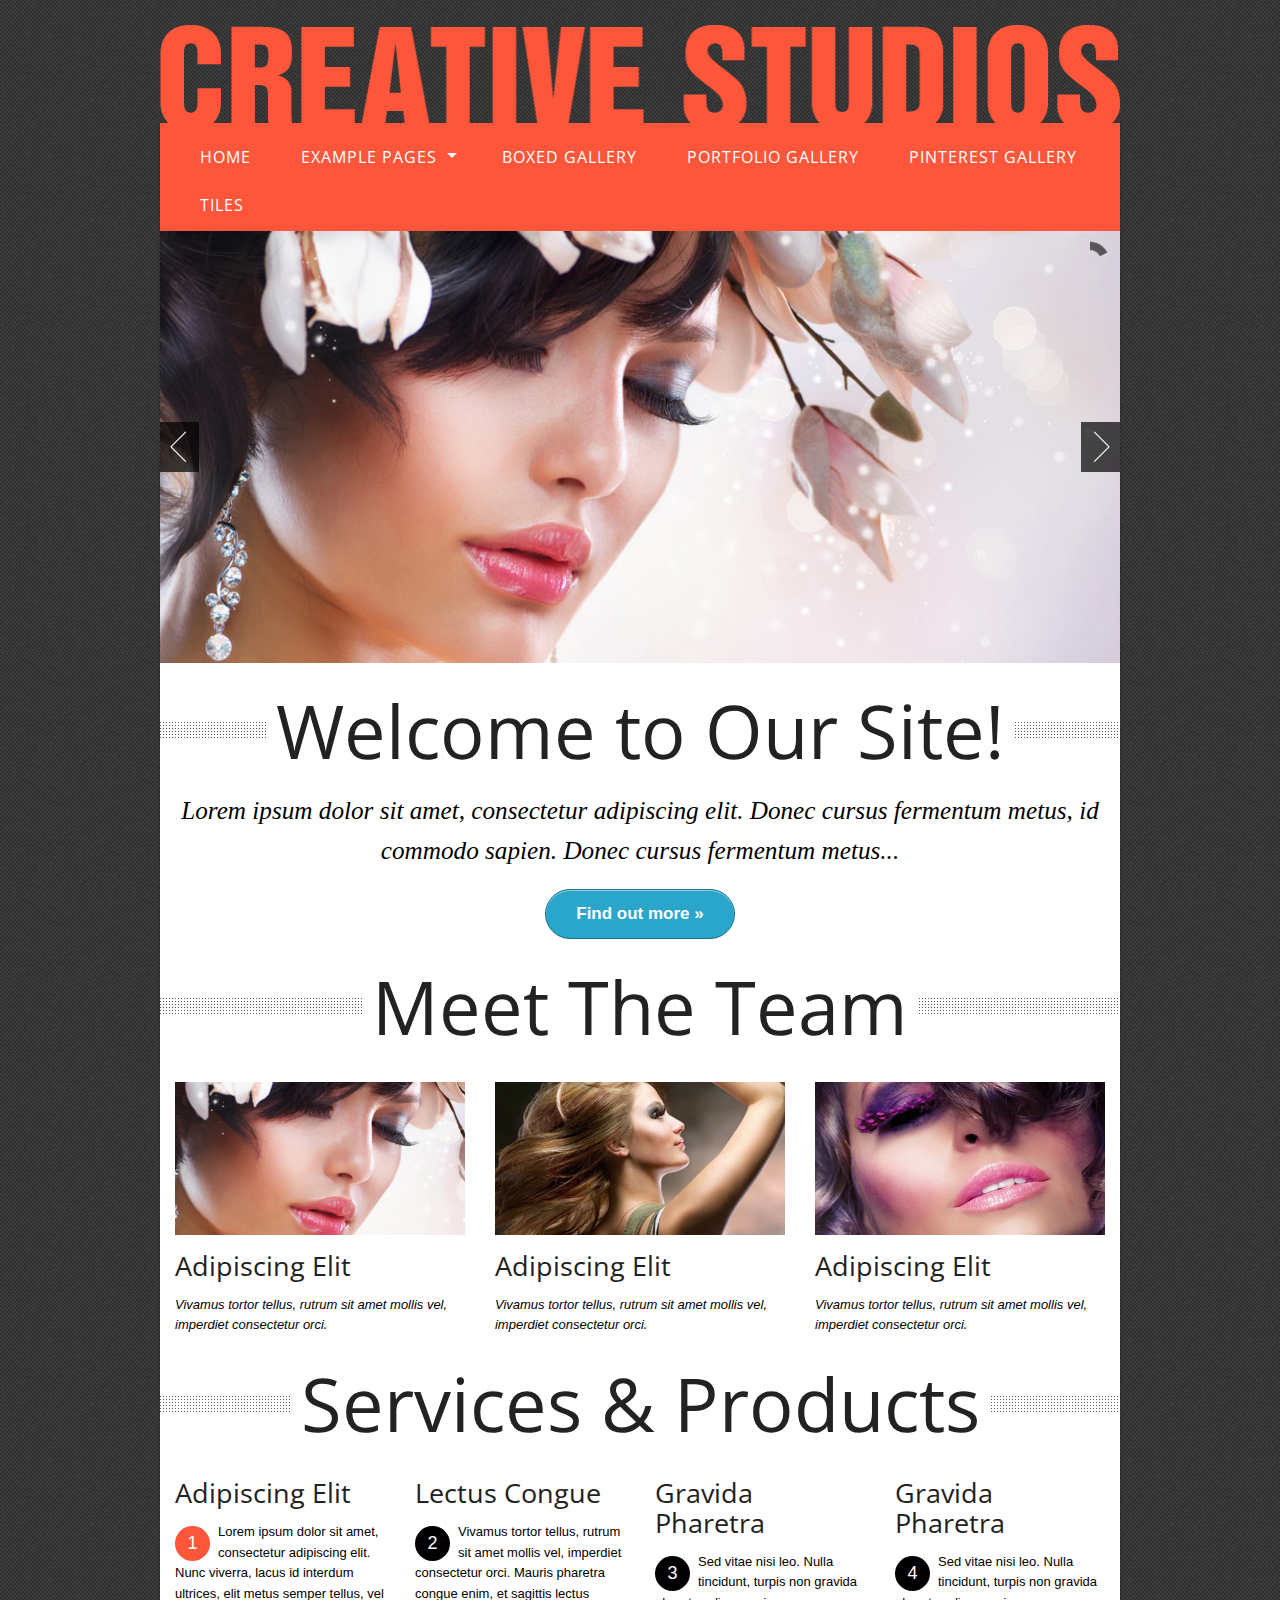
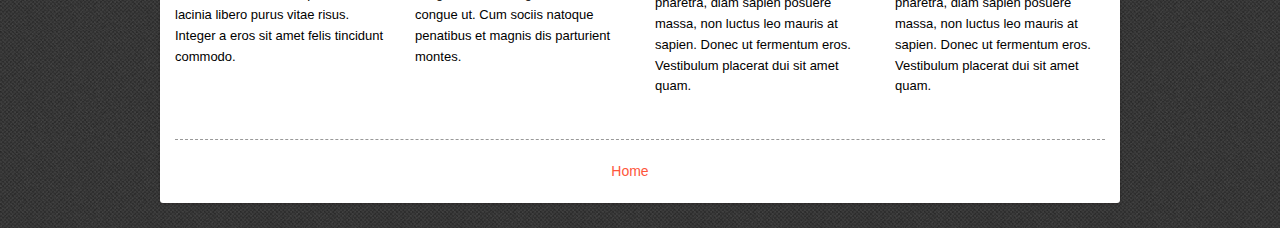
<file: index.html>
<!DOCTYPE html>
<!--[if lt IE 7]> <html class="no-js lt-ie9 lt-ie8 lt-ie7" lang="en"> <![endif]-->
<!--[if IE 7]> <html class="no-js lt-ie9 lt-ie8" lang="en"> <![endif]-->
<!--[if IE 8]> <html class="no-js lt-ie9" lang="en"> <![endif]-->
<!--[if gt IE 8]><!--> <html class="no-js" lang="en"> <!--<![endif]-->
<head>
<title>Creative Studios</title>
<meta charset="utf-8">
<meta name="viewport" content="width=device-width">
<link rel="stylesheet" href="stylesheets/foundation.min.css">
<link rel="stylesheet" href="stylesheets/main.css">
<script src="javascripts/modernizr.foundation.js"></script>
<!-- Google fonts -->
<link href='http://fonts.googleapis.com/css?family=Open+Sans+Condensed:300|Playfair+Display:400italic' rel='stylesheet' type='text/css' />
<!-- IE Fix for HTML5 Tags -->
<!--[if lt IE 9]>
<script src="http://html5shiv.googlecode.com/svn/trunk/html5.js"></script>
<![endif]-->
</head>
<body>
<div class="row"> <a href="index.html"><img src="images/logo.png" alt="" style="border:none; margin-top:25px"></a> </div>
<div class="row page_wrap" style="margin-top:-2px">
  <!-- page wrap -->
  <div class="twelve columns">
    <!-- page wrap -->
    <div class="row">
      <div class="twelve columns header_nav" style="margin-bottom:0; box-shadow: none">
        <div class="twelve columns">
          <ul id="menu-header" class="nav-bar horizontal">
            <li><a href="index.html">Home</a></li>
            <li class="has-flyout"> <a href="#">Example Pages</a><a href="#" class="flyout-toggle"></a>
              <ul class="flyout">
                <li class="has-flyout"><a href="blog.html">Blog</a></li>
                <li class="has-flyout"><a href="blog_single.html">Blog Single Page</a></li>
                <li class="has-flyout"><a href="products-page.html">Products Page</a></li>
                <li class="has-flyout"><a href="product-single.html">Product Single</a></li>
                <li class="has-flyout"><a href="pricing-table.html">Pricing Table</a></li>
                <li class="has-flyout"><a href="contact.html">Contact Page</a></li>
              </ul>
            </li>
            <li><a href="galleries.html">Boxed Gallery</a></li>
            <li><a href="portfolio.html">Portfolio Gallery</a></li>
            <li><a href="pinterest-style.html">Pinterest Gallery</a></li>
            <li><a href="tiles.html">Tiles</a></li>
          </ul>
          <script>$('ul#menu-header').nav-bar();</script>
        </div>
      </div>
    </div>
    <!-- END Header -->
    <div class="show-for-large-up">
      <!-- Slider -->
      <div class="row">
        <div id="featured"><img src="images/demo1.jpg" alt=""> <img src="images/demo2.jpg" alt=""> <img src="images/demo3.jpg" alt=""></div>
      </div>
    </div>
    <!-- END Slider -->
    <div class="row">
      <div class="heading_dots hide-for-small">
        <h1 class="heading_supersize"><span class="heading_center_bg">Welcome to Our Site!</span></h1>
      </div>
      <div class="twelve columns">
        <p class="welcome_text">Lorem ipsum dolor sit amet, consectetur adipiscing elit. Donec cursus fermentum metus, id commodo sapien. Donec cursus fermentum metus...</p>
        <p style="text-align:center"><a href="#" class="button large round">Find out more &raquo;</a> </p>
      </div>
    </div>
    <div class="row">
      <div class="heading_dots hide-for-small" style="margin-bottom:25px">
        <h1 class="heading_supersize"><span class="heading_center_bg">Meet The Team</span></h1>
      </div>
      <div class="four columns"> <img src="images/demo2_small.jpg" alt="">
        <h3>Adipiscing Elit</h3>
        <p><em>Vivamus tortor tellus, rutrum sit amet mollis vel, imperdiet consectetur orci.</em></p>
      </div>
      <div class="four columns"> <img src="images/demo1_small.jpg" alt="">
        <h3>Adipiscing Elit</h3>
        <p><em>Vivamus tortor tellus, rutrum sit amet mollis vel, imperdiet consectetur orci.</em></p>
      </div>
      <div class="four columns"> <img src="images/demo3_small.jpg" alt="">
        <h3>Adipiscing Elit</h3>
        <p><em>Vivamus tortor tellus, rutrum sit amet mollis vel, imperdiet consectetur orci.</em></p>
      </div>
    </div>
    <!-- end row -->
    <div class="row">
      <div class="heading_dots hide-for-small">
        <h1 class="heading_supersize"><span class="heading_center_bg">Services &amp; Products</span></h1>
      </div>
      <div class="three columns">
        <h3>Adipiscing Elit</h3>
        <p><span class="dropcap_red">1</span> Lorem ipsum dolor sit amet, consectetur adipiscing elit. Nunc viverra, lacus id interdum ultrices, elit metus semper tellus, vel lacinia libero purus vitae risus. Integer a eros sit amet felis tincidunt commodo.</p>
      </div>
      <div class="three columns">
        <h3>Lectus Congue</h3>
        <p><span class="dropcap_black">2</span> Vivamus tortor tellus, rutrum sit amet mollis vel, imperdiet consectetur orci. Mauris pharetra congue enim, et sagittis lectus congue ut. Cum sociis natoque penatibus et magnis dis parturient montes.</p>
      </div>
      <div class="three columns">
        <h3>Gravida Pharetra</h3>
        <p><span class="dropcap_black">3</span> Sed vitae nisi leo. Nulla tincidunt, turpis non gravida pharetra, diam sapien posuere massa, non luctus leo mauris at sapien. Donec ut fermentum eros. Vestibulum placerat dui sit amet quam.</p>
      </div>
      <div class="three columns">
        <h3>Gravida Pharetra</h3>
        <p><span class="dropcap_black">4</span> Sed vitae nisi leo. Nulla tincidunt, turpis non gravida pharetra, diam sapien posuere massa, non luctus leo mauris at sapien. Donec ut fermentum eros. Vestibulum placerat dui sit amet quam.</p>
      </div>
    </div>
    <!-- end row -->
    <div class="row">
      <div class="twelve columns">
        <ul id="menu3" class="footer_menu horizontal">
          <li><a href="index.html">Home</a></li>
        </ul>
      </div>
    </div>
    <script>$('ul#menu3').nav-bar();</script>
  </div>
</div>
<!-- end page wrap) -->
<!-- Included JS Files (Compressed) -->
<script src="javascripts/foundation.min.js"></script>
<!-- Initialize JS Plugins -->
<script src="javascripts/app.js"></script>
</body>
</html>
</file>
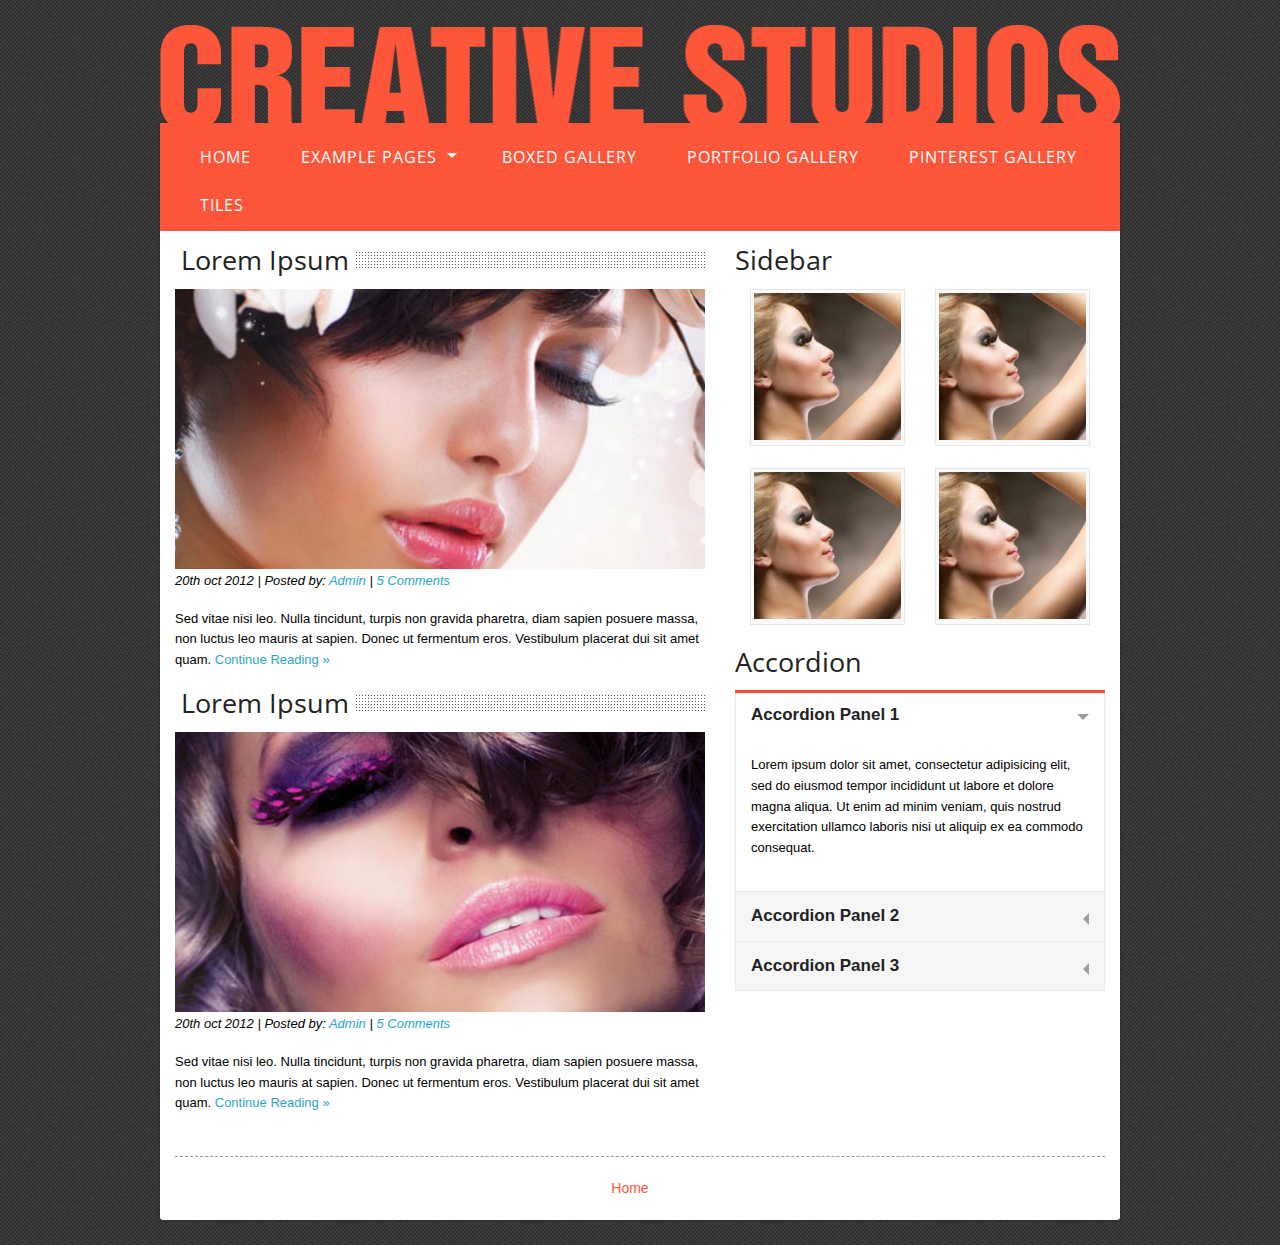
<file: blog.html>
<!DOCTYPE html>
<!--[if lt IE 7]> <html class="no-js lt-ie9 lt-ie8 lt-ie7" lang="en"> <![endif]-->
<!--[if IE 7]> <html class="no-js lt-ie9 lt-ie8" lang="en"> <![endif]-->
<!--[if IE 8]> <html class="no-js lt-ie9" lang="en"> <![endif]-->
<!--[if gt IE 8]><!--> <html class="no-js" lang="en"> <!--<![endif]-->
<head>
<title>Creative Studios | Blog</title>
<meta charset="utf-8">
<meta name="viewport" content="width=device-width">
<link rel="stylesheet" href="stylesheets/foundation.min.css">
<link rel="stylesheet" href="stylesheets/main.css">
<script src="javascripts/modernizr.foundation.js"></script>
<!-- Google fonts -->
<link href='http://fonts.googleapis.com/css?family=Open+Sans+Condensed:300|Playfair+Display:400italic' rel='stylesheet' type='text/css' />
<!-- IE Fix for HTML5 Tags -->
<!--[if lt IE 9]>
<script src="http://html5shiv.googlecode.com/svn/trunk/html5.js"></script>
<![endif]-->
</head>
<body>
<div class="row"> <a href="index.html"><img src="images/logo.png" alt="" style="border:none; margin-top:25px"></a> </div>
<div class="row page_wrap" style="margin-top:-2px">
  <!-- page wrap -->
  <div class="twelve columns">
    <!-- page wrap -->
    <div class="row">
      <div class="twelve columns header_nav" style="margin-bottom:0; box-shadow: none">
        <div class="twelve columns">
          <ul id="menu-header" class="nav-bar horizontal">
            <li><a href="index.html">Home</a></li>
            <li class="has-flyout"> <a href="#">Example Pages</a><a href="#" class="flyout-toggle"></a>
              <ul class="flyout">
                <li class="has-flyout"><a href="blog.html">Blog</a></li>
                <li class="has-flyout"><a href="blog_single.html">Blog Single Page</a></li>
                <li class="has-flyout"><a href="products-page.html">Products Page</a></li>
                <li class="has-flyout"><a href="product-single.html">Product Single</a></li>
                <li class="has-flyout"><a href="pricing-table.html">Pricing Table</a></li>
                <li class="has-flyout"><a href="contact.html">Contact Page</a></li>
              </ul>
            </li>
            <li><a href="galleries.html">Boxed Gallery</a></li>
            <li><a href="portfolio.html">Portfolio Gallery</a></li>
            <li><a href="pinterest-style.html">Pinterest Gallery</a></li>
            <li><a href="tiles.html">Tiles</a></li>
          </ul>
          <script>$('ul#menu-header').nav-bar();</script>
        </div>
      </div>
    </div>
    <!-- END Header -->
    <div class="row">
      <div class="seven columns">
        <div class="blog_post">
          <!-- Begin Blog Post -->
          <div class="heading_dots_grey">
            <h3><span class="heading_bg">Lorem Ipsum</span></h3>
          </div>
          <img src="images/demo2_small.jpg" alt="" style="width:100%">
          <p><em>20th oct 2012 | Posted by: <a href="#">Admin</a> | <a href="#">5 Comments</a></em></p>
          <p>Sed vitae nisi leo. Nulla tincidunt, turpis non gravida pharetra, diam sapien posuere massa, non luctus leo mauris at sapien. Donec ut fermentum eros. Vestibulum placerat dui sit amet quam. <a href="blog_single.html">Continue Reading &raquo;</a></p>
        </div>
        <!-- END blog post -->
        <div class="blog_post">
          <!-- Begin Blog Post -->
          <div class="heading_dots_grey">
            <h3><span class="heading_bg">Lorem Ipsum</span></h3>
          </div>
          <img src="images/demo3_small.jpg" alt="" style="width:100%">
          <p><em>20th oct 2012 | Posted by: <a href="#">Admin</a> | <a href="#">5 Comments</a></em></p>
          <p>Sed vitae nisi leo. Nulla tincidunt, turpis non gravida pharetra, diam sapien posuere massa, non luctus leo mauris at sapien. Donec ut fermentum eros. Vestibulum placerat dui sit amet quam. <a href="blog_single.html">Continue Reading &raquo;</a></p>
        </div>
        <!-- END blog post -->
      </div>
      <!-- END row blog -->
      <div class="five columns">
        <h3>Sidebar</h3>
        <div class="six columns">
          <div class="panel" style="padding:3px"><img src="images/ad1.jpg" style="width:100%" alt=""></div>
        </div>
        <div class="six columns">
          <div class="panel" style="padding:3px"><img src="images/ad1.jpg" style="width:100%" alt=""></div>
        </div>
        <div class="six columns">
          <div class="panel" style="padding:3px"><img src="images/ad1.jpg" style="width:100%" alt=""></div>
        </div>
        <div class="six columns">
          <div class="panel" style="padding:3px"><img src="images/ad1.jpg" style="width:100%" alt=""></div>
        </div>
        <h3>Accordion</h3>
        <ul class="accordion">
          <li class="active">
            <div class="title">
              <h5>Accordion Panel 1</h5>
            </div>
            <div class="content">
              <p>Lorem ipsum dolor sit amet, consectetur adipisicing elit, sed do eiusmod tempor incididunt ut labore et dolore magna aliqua. Ut enim ad minim veniam, quis nostrud exercitation ullamco laboris nisi ut aliquip ex ea commodo consequat.</p>
            </div>
          </li>
          <li>
            <div class="title">
              <h5>Accordion Panel 2</h5>
            </div>
            <div class="content">
              <p>Duis aute irure dolor in reprehenderit in voluptate velit esse cillum dolore eu fugiat nulla pariatur. Excepteur sint occaecat cupidatat non proident, sunt in culpa qui officia deserunt mollit anim id est laborum.</p>
            </div>
          </li>
          <li>
            <div class="title">
              <h5>Accordion Panel 3</h5>
            </div>
            <div class="content">
              <p>Lorem ipsum dolor sit amet, consectetur adipisicing elit, sed do eiusmod tempor incididunt ut labore.</p>
            </div>
          </li>
        </ul>
      </div>
    </div>
    <div class="row">
      <div class="twelve columns">
        <ul id="menu3" class="footer_menu horizontal">
          <li><a href="index.html">Home</a></li>
        </ul>
        <script>$('ul#menu3').nav-bar(); </script>
      </div>
    </div>
  </div>
  <!-- end page wrap) -->
</div>
<!-- end page wrap) -->
<!-- Included JS Files (Compressed) -->
<script src="javascripts/foundation.min.js"></script>
<!-- Initialize JS Plugins -->
<script src="javascripts/app.js"></script>
</body>
</html>
</file>
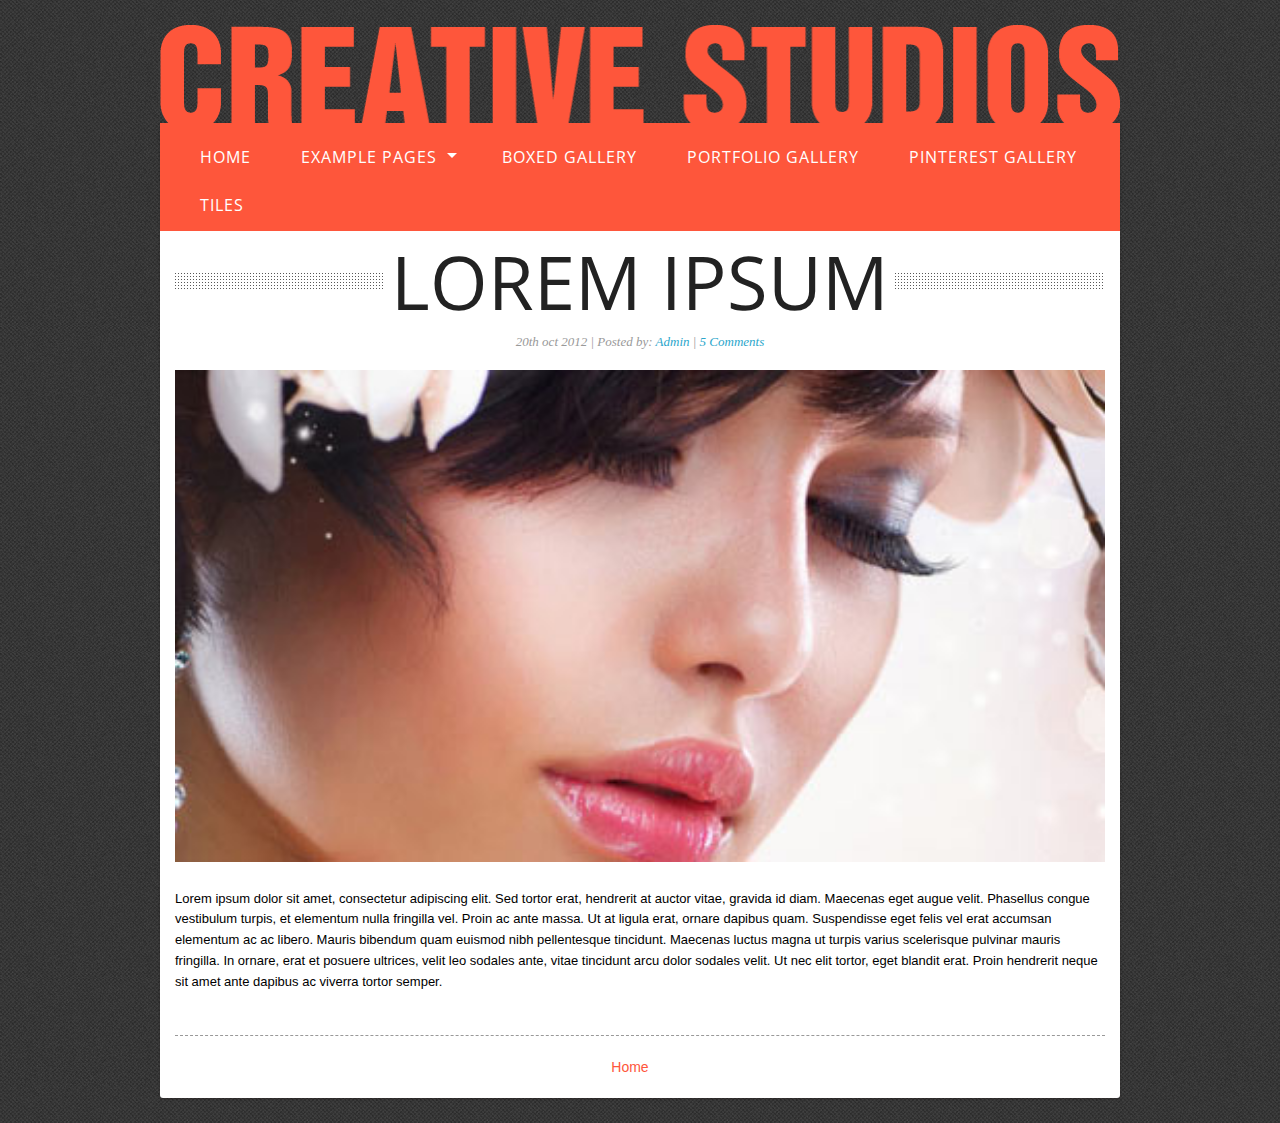
<file: blog_single.html>
<!DOCTYPE html>
<!--[if lt IE 7]> <html class="no-js lt-ie9 lt-ie8 lt-ie7" lang="en"> <![endif]-->
<!--[if IE 7]> <html class="no-js lt-ie9 lt-ie8" lang="en"> <![endif]-->
<!--[if IE 8]> <html class="no-js lt-ie9" lang="en"> <![endif]-->
<!--[if gt IE 8]><!--> <html class="no-js" lang="en"> <!--<![endif]-->
<head>
<title>Creative Studios | Blog Single</title>
<meta charset="utf-8">
<meta name="viewport" content="width=device-width">
<link rel="stylesheet" href="stylesheets/foundation.min.css">
<link rel="stylesheet" href="stylesheets/main.css">
<script src="javascripts/modernizr.foundation.js"></script>
<!-- Google fonts -->
<link href='http://fonts.googleapis.com/css?family=Open+Sans+Condensed:300|Playfair+Display:400italic' rel='stylesheet' type='text/css' />
<!-- IE Fix for HTML5 Tags -->
<!--[if lt IE 9]>
<script src="http://html5shiv.googlecode.com/svn/trunk/html5.js"></script>
<![endif]-->
</head>
<body>
<div class="row"> <a href="index.html"><img src="images/logo.png" alt="" style="border:none; margin-top:25px"></a> </div>
<div class="row page_wrap" style="margin-top:-2px">
  <!-- page wrap -->
  <div class="twelve columns">
    <!-- page wrap -->
    <div class="row">
      <div class="twelve columns header_nav" style="margin-bottom:0; box-shadow: none">
        <div class="twelve columns">
          <ul id="menu-header" class="nav-bar horizontal">
            <li><a href="index.html">Home</a></li>
            <li class="has-flyout"> <a href="#">Example Pages</a><a href="#" class="flyout-toggle"></a>
              <ul class="flyout">
                <li class="has-flyout"><a href="blog.html">Blog</a></li>
                <li class="has-flyout"><a href="blog_single.html">Blog Single Page</a></li>
                <li class="has-flyout"><a href="products-page.html">Products Page</a></li>
                <li class="has-flyout"><a href="product-single.html">Product Single</a></li>
                <li class="has-flyout"><a href="pricing-table.html">Pricing Table</a></li>
                <li class="has-flyout"><a href="contact.html">Contact Page</a></li>
              </ul>
            </li>
            <li><a href="galleries.html">Boxed Gallery</a></li>
            <li><a href="portfolio.html">Portfolio Gallery</a></li>
            <li><a href="pinterest-style.html">Pinterest Gallery</a></li>
            <li><a href="tiles.html">Tiles</a></li>
          </ul>
          <script>$('ul#menu-header').nav-bar();</script>
        </div>
      </div>
    </div>
    <!-- END Header -->
    <div class="row">
      <div class="twelve columns">
        <div class="blog_post">
          <!-- Begin Blog Post -->
          <div class="heading_dots_grey  hide-for-smal">
            <h1 class="heading_supersize" style="margin-bottom:0"><span class="heading_bg"> LOREM IPSUM </span></h1>
          </div>
          <p class="post_meta"><em>20th oct 2012 | Posted by: <a href="#">Admin</a> | <a href="#">5 Comments</a></em></p>
          <img src="images/demo2_small.jpg" alt="" style="width:100%; margin-bottom: 25px">
          <p>Lorem ipsum dolor sit amet, consectetur adipiscing elit. Sed tortor erat, hendrerit at auctor vitae, gravida id diam. Maecenas eget augue velit. Phasellus congue vestibulum turpis, et elementum nulla fringilla vel. Proin ac ante massa. Ut at ligula erat, ornare dapibus quam. Suspendisse eget felis vel erat accumsan elementum ac ac libero. Mauris bibendum quam euismod nibh pellentesque tincidunt. Maecenas luctus magna ut turpis varius scelerisque pulvinar mauris fringilla. In ornare, erat et posuere ultrices, velit leo sodales ante, vitae tincidunt arcu dolor sodales velit. Ut nec elit tortor, eget blandit erat. Proin hendrerit neque sit amet ante dapibus ac viverra tortor semper. </p>
        </div>
        <!-- END blog post -->
      </div>
      <!-- END row blog -->
    </div>
    <div class="row">
      <div class="twelve columns">
        <ul id="menu3" class="footer_menu horizontal">
          <li><a href="index.html">Home</a></li>
        </ul>
        <script>$('ul#menu3').nav-bar(); </script>
      </div>
    </div>
  </div>
  <!-- end page wrap) -->
</div>
<!-- end page wrap) -->
<!-- Included JS Files (Compressed) -->
<script src="javascripts/foundation.min.js"></script>
<!-- Initialize JS Plugins -->
<script src="javascripts/app.js"></script>
</body>
</html>
</file>
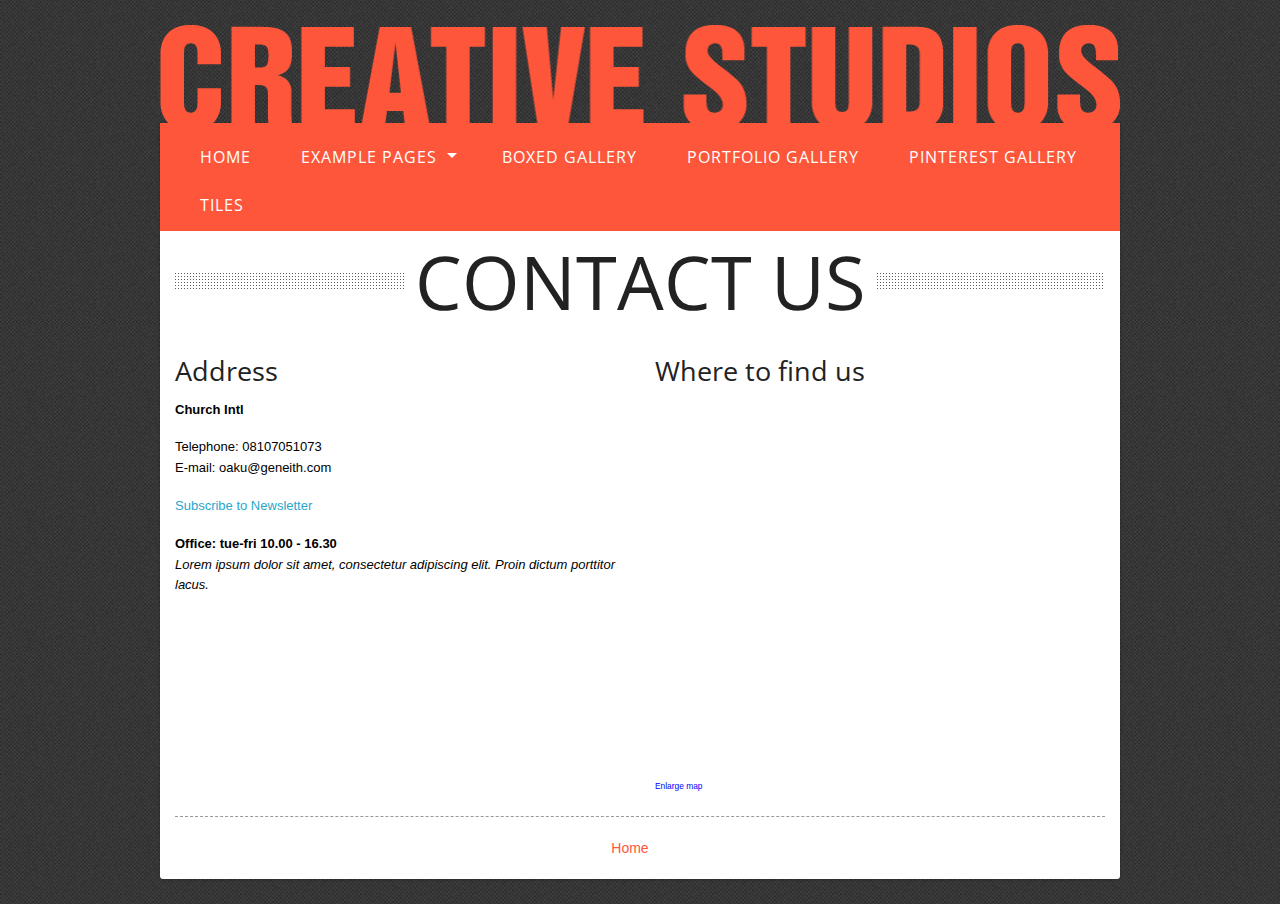
<file: contact.html>
<!DOCTYPE html>
<!--[if lt IE 7]> <html class="no-js lt-ie9 lt-ie8 lt-ie7" lang="en"> <![endif]-->
<!--[if IE 7]> <html class="no-js lt-ie9 lt-ie8" lang="en"> <![endif]-->
<!--[if IE 8]> <html class="no-js lt-ie9" lang="en"> <![endif]-->
<!--[if gt IE 8]><!--> <html class="no-js" lang="en"> <!--<![endif]-->
<head>
<title>Creative Studios | Contact</title>
<meta charset="utf-8">
<meta name="viewport" content="width=device-width">
<link rel="stylesheet" href="stylesheets/foundation.min.css">
<link rel="stylesheet" href="stylesheets/main.css">
<script src="javascripts/modernizr.foundation.js"></script>
<!-- Google fonts -->
<link href='http://fonts.googleapis.com/css?family=Open+Sans+Condensed:300|Playfair+Display:400italic' rel='stylesheet' type='text/css' />
<!-- IE Fix for HTML5 Tags -->
<!--[if lt IE 9]>
<script src="http://html5shiv.googlecode.com/svn/trunk/html5.js"></script>
<![endif]-->
</head>
<body>
<div class="row"> <a href="index.html"><img src="images/logo.png" alt="" style="border:none; margin-top:25px"></a> </div>
<div class="row page_wrap" style="margin-top:-2px">
  <!-- page wrap -->
  <div class="twelve columns">
    <!-- page wrap -->
    <div class="row">
      <div class="twelve columns header_nav" style="margin-bottom:0; box-shadow: none">
        <div class="twelve columns">
          <ul id="menu-header" class="nav-bar horizontal">
            <li><a href="index.html">Home</a></li>
            <li class="has-flyout"> <a href="#">Example Pages</a><a href="#" class="flyout-toggle"></a>
              <ul class="flyout">
                <li class="has-flyout"><a href="blog.html">Blog</a></li>
                <li class="has-flyout"><a href="blog_single.html">Blog Single Page</a></li>
                <li class="has-flyout"><a href="products-page.html">Products Page</a></li>
                <li class="has-flyout"><a href="product-single.html">Product Single</a></li>
                <li class="has-flyout"><a href="pricing-table.html">Pricing Table</a></li>
                <li class="has-flyout"><a href="contact.html">Contact Page</a></li>
              </ul>
            </li>
            <li><a href="galleries.html">Boxed Gallery</a></li>
            <li><a href="portfolio.html">Portfolio Gallery</a></li>
            <li><a href="pinterest-style.html">Pinterest Gallery</a></li>
            <li><a href="tiles.html">Tiles</a></li>
          </ul>
          <script>$('ul#menu-header').nav-bar();</script>
        </div>
      </div>
    </div>
    <!-- END Header -->
    <div class="heading_dots hide-for-small" style="margin-bottom:0px">
      <h1 class="heading_supersize"><span class="heading_center_bg">CONTACT US</span></h1>
    </div>
    <div class="row">
      <div class="six columns">
        <h3>Address</h3>
        <p><strong>Church Intl</strong></p>
        <p>Telephone: 08107051073<br>
          E-mail: oaku@geneith.com</p>
        <!-- // MAILCHIMP SUBSCRIBE CODE \\ -->
        <p><a href="#">Subscribe to Newsletter</a></p>
        <!-- \\ MAILCHIMP SUBSCRIBE LINK // -->
        <p><strong>Office: tue-fri 10.00 - 16.30</strong><br>
          <em>Lorem ipsum dolor sit amet, consectetur adipiscing elit. Proin dictum porttitor lacus.</em></p>
      </div>
      <div class="six columns">
        <h3>Where to find us</h3>
        <iframe src="http://maps.google.no/maps?f=q&amp;source=s_q&amp;hl=no&amp;geocode=&amp;q=Dieter+Schneider,+Hafstadvegen+34,+F%C3%B8rde&amp;aq=0&amp;oq=hafstadvegen+34+&amp;sll=61.450282,5.85535&amp;sspn=0.008368,0.027874&amp;g=hafstadvegen+34&amp;ie=UTF8&amp;hq=Dieter+Schneider,&amp;hnear=Hafstadvegen+34,+6800+F%C3%B8rde,+Sogn+og+Fjordane&amp;t=m&amp;ll=61.453106,5.857172&amp;spn=0.009536,0.019913&amp;z=15&amp;iwloc=A&amp;output=embed" style="width:400px; height:375px; border:0"></iframe>
        <br>
        <small><a style="color: #0000ff; text-align: left;" href="#"> Enlarge map</a></small> </div>
    </div>
    <div class="row">
      <div class="twelve columns">
        <ul id="menu3" class="footer_menu horizontal">
          <li><a href="index.html">Home</a></li>
        </ul>
        <script>$('ul#menu3').nav-bar(); </script>
      </div>
    </div>
  </div>
  <!-- end page wrap) -->
</div>
<!-- end page wrap) -->
<!-- Included JS Files (Compressed) -->
<script src="javascripts/foundation.min.js"></script>
<!-- Initialize JS Plugins -->
<script src="javascripts/app.js"></script>
</body>
</html>
</file>
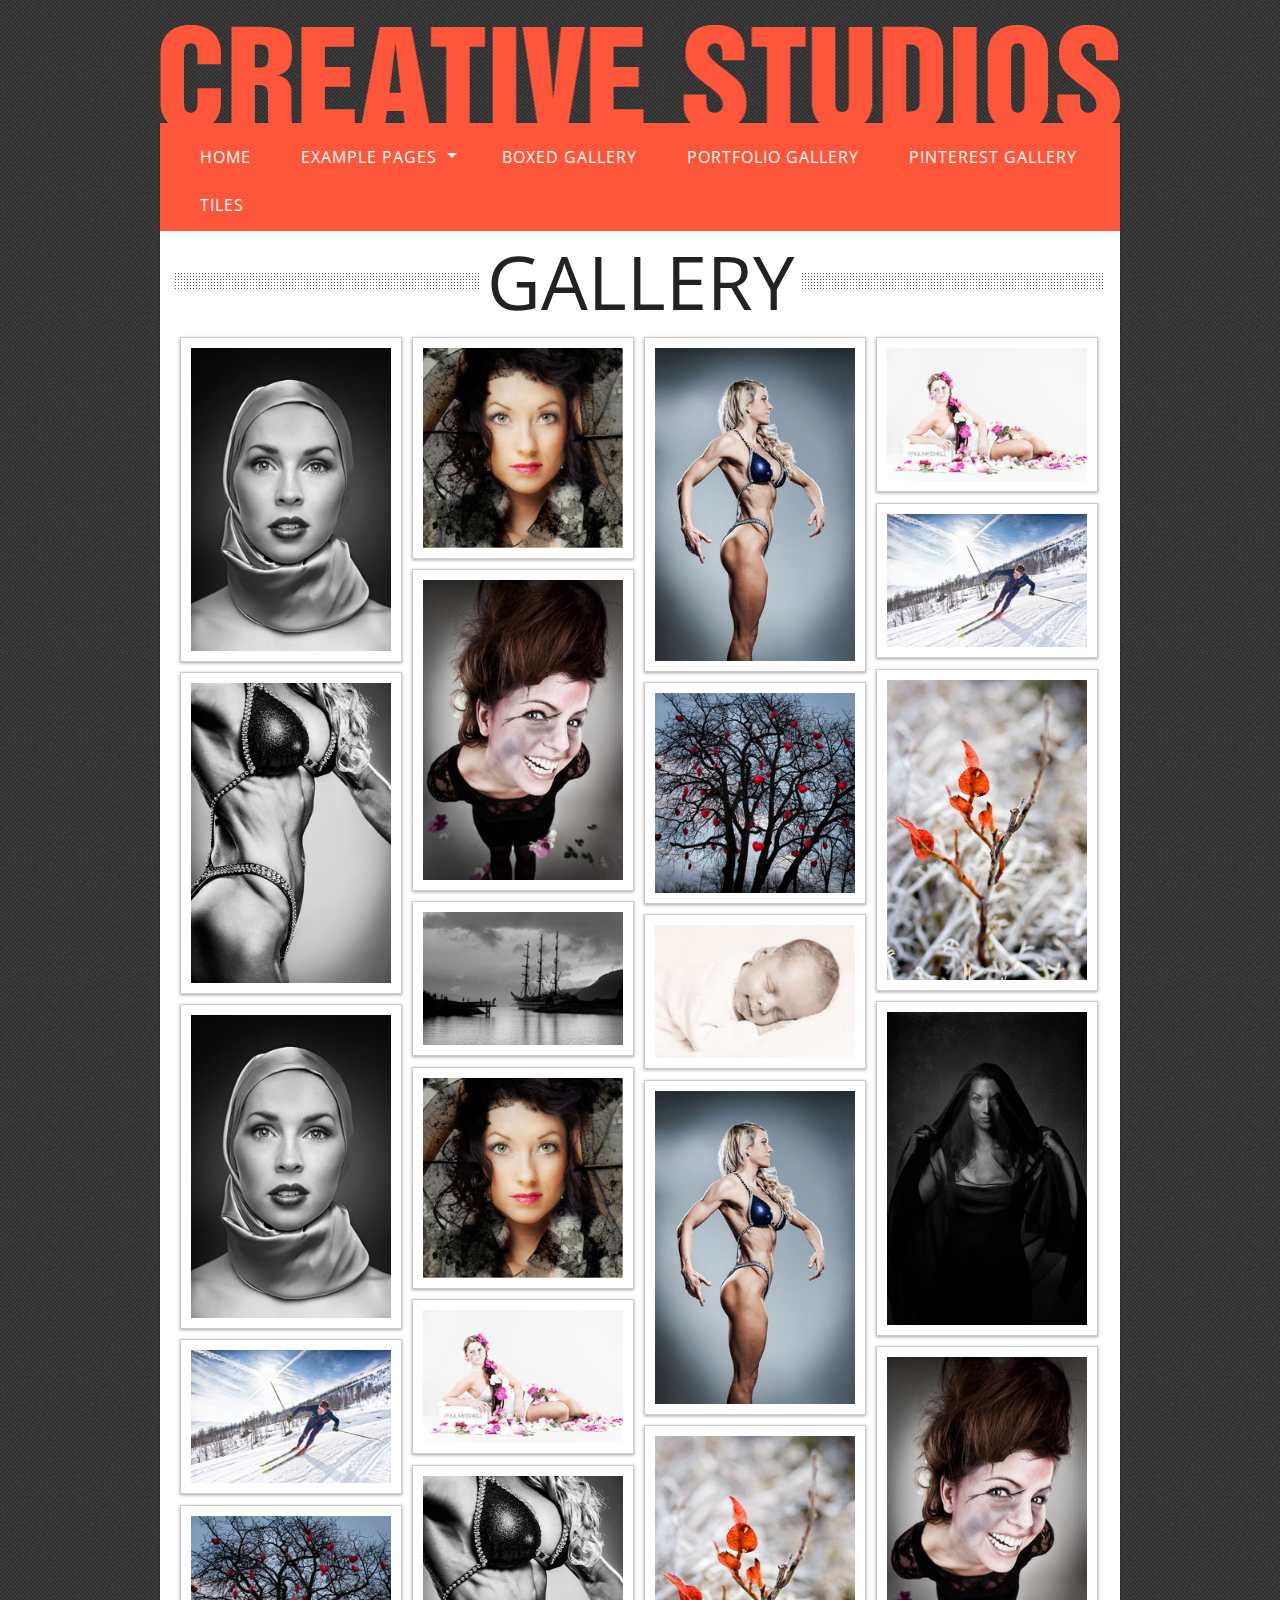
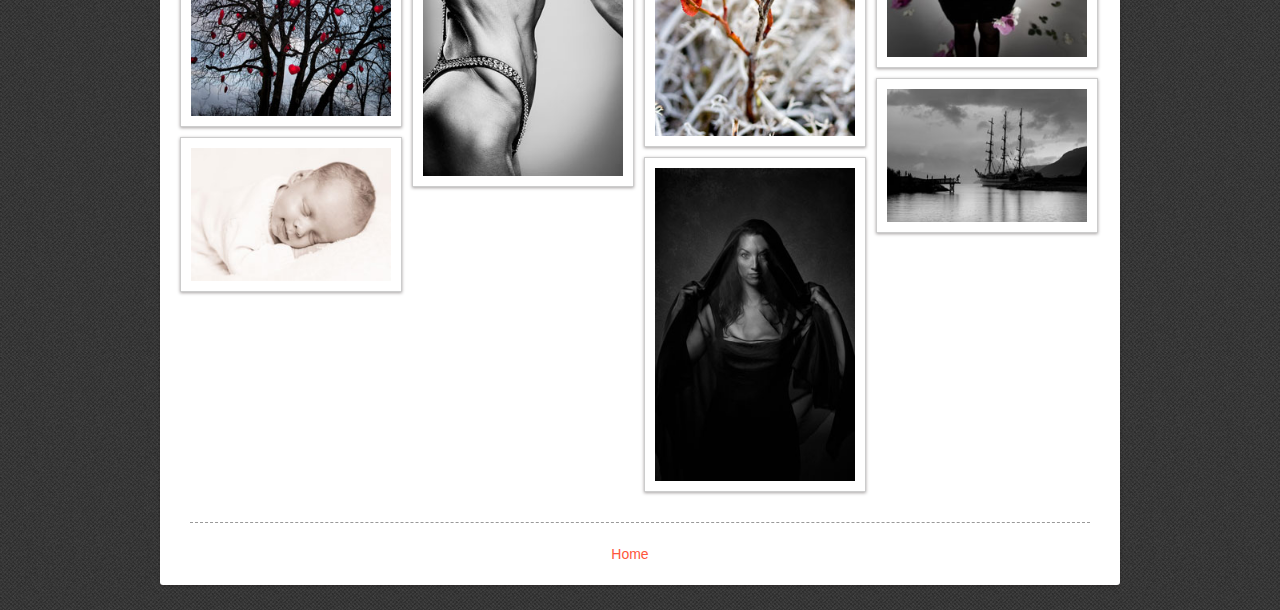
<file: galleries.html>
<!DOCTYPE html>
<!--[if lt IE 7]> <html class="no-js lt-ie9 lt-ie8 lt-ie7" lang="en"> <![endif]-->
<!--[if IE 7]> <html class="no-js lt-ie9 lt-ie8" lang="en"> <![endif]-->
<!--[if IE 8]> <html class="no-js lt-ie9" lang="en"> <![endif]-->
<!--[if gt IE 8]><!--> <html class="no-js" lang="en"> <!--<![endif]-->
<head>
<title>Creative Studios | Galleries</title>
<meta charset="utf-8">
<meta name="viewport" content="width=device-width">
<link rel="stylesheet" href="stylesheets/foundation.min.css">
<link rel="stylesheet" href="stylesheets/main.css">
<script src="javascripts/modernizr.foundation.js"></script>
<!-- Google fonts -->
<link href='http://fonts.googleapis.com/css?family=Open+Sans+Condensed:300|Playfair+Display:400italic' rel='stylesheet' type='text/css' />
<!-- IE Fix for HTML5 Tags -->
<!--[if lt IE 9]>
<script src="http://html5shiv.googlecode.com/svn/trunk/html5.js"></script>
<![endif]-->
</head>
<body>
<div class="row"> <a href="index.html"><img src="images/logo.png" alt="" style="border:none; margin-top:25px"></a> </div>
<div class="row page_wrap" style="margin-top:-2px">
  <!-- page wrap -->
  <div class="twelve columns">
    <!-- page wrap -->
    <div class="row">
      <div class="twelve columns header_nav" style="margin-bottom:0; box-shadow: none">
        <div class="twelve columns">
          <ul id="menu-header" class="nav-bar horizontal">
            <li ><a href="index.html">Home</a></li>
            <li class="has-flyout"> <a href="#">Example Pages</a><a href="#" class="flyout-toggle"></a>
              <ul class="flyout">
                <li class="has-flyout"><a href="blog.html">Blog</a></li>
                <li class="has-flyout"><a href="blog_single.html">Blog Single Page</a></li>
                <li class="has-flyout"><a href="products-page.html">Products Page</a></li>
                <li class="has-flyout"><a href="product-single.html">Product Single</a></li>
                <li class="has-flyout"><a href="pricing-table.html">Pricing Table</a></li>
                <li class="has-flyout"><a href="contact.html">Contact Page</a></li>
              </ul>
            </li>
            <li ><a href="galleries.html">Boxed Gallery</a></li>
            <li ><a href="portfolio.html">Portfolio Gallery</a></li>
            <li ><a href="pinterest-style.html">Pinterest Gallery</a></li>
            <li ><a href="tiles.html">Tiles</a></li>
          </ul>
          <script>$('ul#menu-header').nav-bar();</script>
        </div>
      </div>
    </div>
    <!-- END Header -->
    <div class="heading_dots_grey  hide-for-small">
      <h1 class="heading_supersize" style="margin-bottom:0"><span class="heading_bg"> GALLERY </span></h1>
    </div>
    <div id="container">
      <div class='box photo col2'> <a href="#"><img src='images/pin1.jpg' alt=""></a> </div>
      <div class='box photo col2'> <a href="#"><img src='images/pin2.jpg' alt=""></a> </div>
      <div class='box photo col2'> <a href="#"><img src='images/pin3.jpg' alt=""></a> </div>
      <div class='box photo col2'> <a href="#"><img src='images/pin4.jpg' alt=""></a> </div>
      <div class='box photo col2'> <a href="#"><img src='images/pin5.jpg' alt=""></a> </div>
      <div class='box photo col2'> <a href="#"><img src='images/pin6.jpg' alt=""></a> </div>
      <div class='box photo col2'> <a href="#"><img src='images/pin7.jpg' alt=""></a> </div>
      <div class='box photo col2'> <a href="#"><img src='images/pin8.jpg' alt=""></a> </div>
      <div class='box photo col2'> <a href="#"><img src='images/pin9.jpg' alt=""></a> </div>
      <div class='box photo col2'> <a href="#"><img src='images/pin10.jpg' alt=""></a> </div>
      <div class='box photo col2'> <a href="#"><img src='images/pin11.jpg' alt=""></a> </div>
      <div class='box photo col2'> <a href="#"><img src='images/pin12.jpg' alt=""></a> </div>
      <div class='box photo col2'> <a href="#"><img src='images/pin1.jpg' alt=""></a> </div>
      <div class='box photo col2'> <a href="#"><img src='images/pin2.jpg' alt=""></a> </div>
      <div class='box photo col2'> <a href="#"><img src='images/pin3.jpg' alt=""></a> </div>
      <div class='box photo col2'> <a href="#"><img src='images/pin4.jpg' alt=""></a> </div>
      <div class='box photo col2'> <a href="#"><img src='images/pin5.jpg' alt=""></a> </div>
      <div class='box photo col2'> <a href="#"><img src='images/pin6.jpg' alt=""></a> </div>
      <div class='box photo col2'> <a href="#"><img src='images/pin7.jpg' alt=""></a> </div>
      <div class='box photo col2'> <a href="#"><img src='images/pin8.jpg' alt=""></a> </div>
      <div class='box photo col2'> <a href="#"><img src='images/pin9.jpg' alt=""></a> </div>
      <div class='box photo col2'> <a href="#"><img src='images/pin10.jpg' alt=""></a> </div>
      <div class='box photo col2'> <a href="#"><img src='images/pin11.jpg' alt=""></a> </div>
      <div class='box photo col2'> <a href="#"><img src='images/pin12.jpg' alt=""></a> </div>
    </div>
    <!-- end Masonry container -->
    <div class="twelve columns">
      <ul id="menu3" class="footer_menu horizontal">
        <li ><a href="index.html">Home</a></li>
      </ul>
    </div>
    <script>$('ul#menu3').nav-bar();</script>
  </div>
</div>
<!-- end page wrap) -->
<!-- Included JS Files (Compressed) -->
<script src="javascripts/foundation.min.js"></script>
<!-- Initialize JS Plugins -->
<script src="javascripts/app.js"></script>
<!-- Masonry for galleries -->
<script src="javascripts/masonry.js"></script>
<script>
$(function () {
    var $container = $('#container');
    $container.imagesLoaded(function () {
        $container.masonry({
            itemSelector: '.box',
            isFitWidth: true,
            isAnimated: true
        });
    });
});
</script>
<!-- END Masonry -->
</body>
</html>
</file>
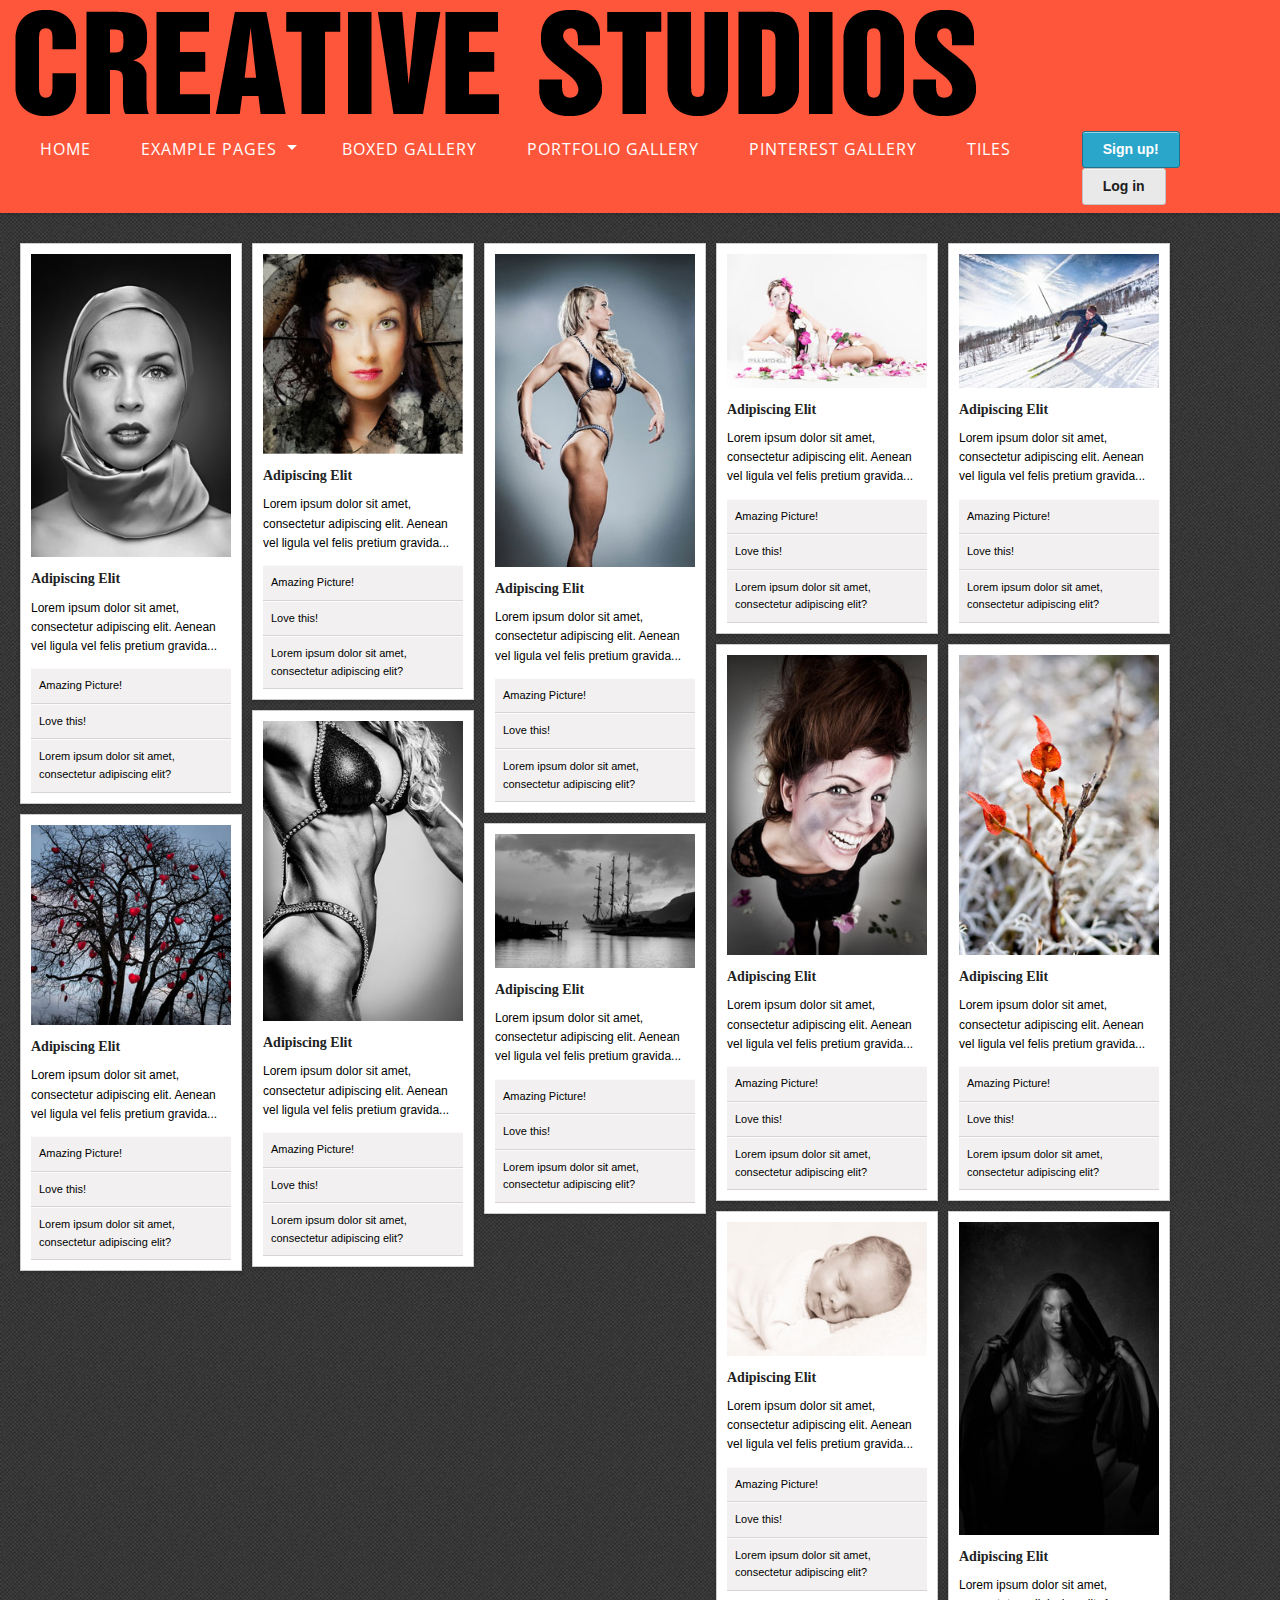
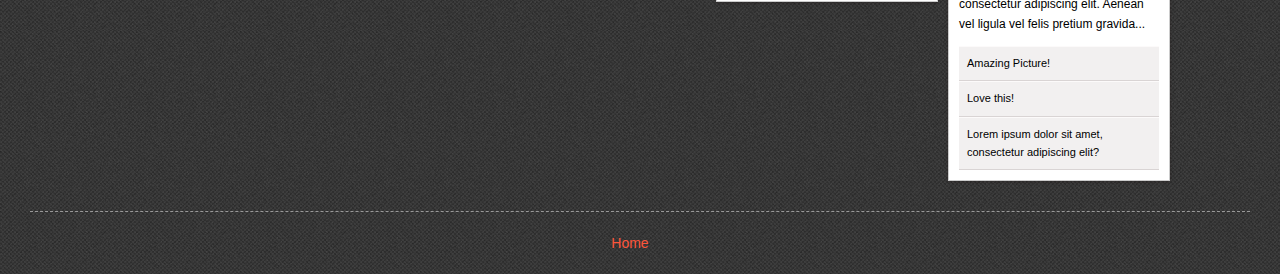
<file: pinterest-style.html>
<!DOCTYPE html>
<!--[if lt IE 7]> <html class="no-js lt-ie9 lt-ie8 lt-ie7" lang="en"> <![endif]-->
<!--[if IE 7]> <html class="no-js lt-ie9 lt-ie8" lang="en"> <![endif]-->
<!--[if IE 8]> <html class="no-js lt-ie9" lang="en"> <![endif]-->
<!--[if gt IE 8]><!--> <html class="no-js" lang="en"> <!--<![endif]-->
<head>
<title>Creative Studios | Pinterest Style</title>
<meta charset="utf-8">
<meta name="viewport" content="width=device-width">
<link rel="stylesheet" href="stylesheets/foundation.min.css">
<link rel="stylesheet" href="stylesheets/main.css">
<script src="javascripts/modernizr.foundation.js"></script>
<!-- Google fonts -->
<link href='http://fonts.googleapis.com/css?family=Open+Sans+Condensed:300|Playfair+Display:400italic' rel='stylesheet' type='text/css' />
<!-- IE Fix for HTML5 Tags -->
<!--[if lt IE 9]>
<script src="http://html5shiv.googlecode.com/svn/trunk/html5.js"></script>
<![endif]-->
</head>
<body>
<div class="twelve columns header_nav_fullwidth"> <a href="index.html"><img src="images/logo_black.png" alt="" style="border:none; margin:0 15px 7px"></a>
  <div class="ten columns">
    <ul id="menu-header" class="nav-bar horizontal">
      <li ><a href="index.html">Home</a></li>
      <li class="has-flyout"> <a href="#">Example Pages</a><a href="#" class="flyout-toggle"></a>
        <ul class="flyout">
          <li class="has-flyout"><a href="blog.html">Blog</a></li>
          <li class="has-flyout"><a href="blog_single.html">Blog Single Page</a></li>
          <li class="has-flyout"><a href="products-page.html">Products Page</a></li>
          <li class="has-flyout"><a href="product-single.html">Product Single</a></li>
          <li class="has-flyout"><a href="pricing-table.html">Pricing Table</a></li>
          <li class="has-flyout"><a href="contact.html">Contact Page</a></li>
        </ul>
      </li>
      <li ><a href="galleries.html">Boxed Gallery</a></li>
      <li ><a href="portfolio.html">Portfolio Gallery</a></li>
      <li ><a href="pinterest-style.html">Pinterest Gallery</a></li>
      <li ><a href="tiles.html">Tiles</a></li>
    </ul>
    <script>$('ul#menu-header').nav-bar();</script>
  </div>
  <div class="two columns">
    <p style="margin: 6px 0"> <a href="#" class="button radius">Sign up!</a> <a href="#" class="button secondary radius">Log in</a> </p>
  </div>
</div>
<!-- END Header -->
<div style="clear: both"></div>
<!-- page wrap -->
<div class="twelve columns">
  <!-- page wrap -->
  <div id="container">
    <div class='box photo col2'> <a href="#"><img src='images/pin1.jpg' alt=""></a>
      <h4><strong>Adipiscing Elit</strong></h4>
      <p>Lorem ipsum dolor sit amet, consectetur adipiscing elit. Aenean vel ligula vel felis pretium gravida...</p>
      <div class="box_comment">
        <p>Amazing Picture!</p>
      </div>
      <div class="box_comment">
        <p>Love this!</p>
      </div>
      <div class="box_comment">
        <p>Lorem ipsum dolor sit amet, consectetur adipiscing elit?</p>
      </div>
    </div>
    <div class='box photo col2'> <a href="#"><img src='images/pin2.jpg' alt=""></a>
      <h4><strong>Adipiscing Elit</strong></h4>
      <p>Lorem ipsum dolor sit amet, consectetur adipiscing elit. Aenean vel ligula vel felis pretium gravida...</p>
      <div class="box_comment">
        <p>Amazing Picture!</p>
      </div>
      <div class="box_comment">
        <p>Love this!</p>
      </div>
      <div class="box_comment">
        <p>Lorem ipsum dolor sit amet, consectetur adipiscing elit?</p>
      </div>
    </div>
    <div class='box photo col2'> <a href="#"><img src='images/pin3.jpg' alt=""></a>
      <h4><strong>Adipiscing Elit</strong></h4>
      <p>Lorem ipsum dolor sit amet, consectetur adipiscing elit. Aenean vel ligula vel felis pretium gravida...</p>
      <div class="box_comment">
        <p>Amazing Picture!</p>
      </div>
      <div class="box_comment">
        <p>Love this!</p>
      </div>
      <div class="box_comment">
        <p>Lorem ipsum dolor sit amet, consectetur adipiscing elit?</p>
      </div>
    </div>
    <div class='box photo col2'> <a href="#"><img src='images/pin4.jpg' alt=""></a>
      <h4><strong>Adipiscing Elit</strong></h4>
      <p>Lorem ipsum dolor sit amet, consectetur adipiscing elit. Aenean vel ligula vel felis pretium gravida...</p>
      <div class="box_comment">
        <p>Amazing Picture!</p>
      </div>
      <div class="box_comment">
        <p>Love this!</p>
      </div>
      <div class="box_comment">
        <p>Lorem ipsum dolor sit amet, consectetur adipiscing elit?</p>
      </div>
    </div>
    <div class='box photo col2'> <a href="#"><img src='images/pin5.jpg' alt=""></a>
      <h4><strong>Adipiscing Elit</strong></h4>
      <p>Lorem ipsum dolor sit amet, consectetur adipiscing elit. Aenean vel ligula vel felis pretium gravida...</p>
      <div class="box_comment">
        <p>Amazing Picture!</p>
      </div>
      <div class="box_comment">
        <p>Love this!</p>
      </div>
      <div class="box_comment">
        <p>Lorem ipsum dolor sit amet, consectetur adipiscing elit?</p>
      </div>
    </div>
    <div class='box photo col2'> <a href="#"><img src='images/pin6.jpg' alt=""></a>
      <h4><strong>Adipiscing Elit</strong></h4>
      <p>Lorem ipsum dolor sit amet, consectetur adipiscing elit. Aenean vel ligula vel felis pretium gravida...</p>
      <div class="box_comment">
        <p>Amazing Picture!</p>
      </div>
      <div class="box_comment">
        <p>Love this!</p>
      </div>
      <div class="box_comment">
        <p>Lorem ipsum dolor sit amet, consectetur adipiscing elit?</p>
      </div>
    </div>
    <div class='box photo col2'> <a href="#"><img src='images/pin7.jpg' alt=""></a>
      <h4><strong>Adipiscing Elit</strong></h4>
      <p>Lorem ipsum dolor sit amet, consectetur adipiscing elit. Aenean vel ligula vel felis pretium gravida...</p>
      <div class="box_comment">
        <p>Amazing Picture!</p>
      </div>
      <div class="box_comment">
        <p>Love this!</p>
      </div>
      <div class="box_comment">
        <p>Lorem ipsum dolor sit amet, consectetur adipiscing elit?</p>
      </div>
    </div>
    <div class='box photo col2'> <a href="#"><img src='images/pin8.jpg' alt=""></a>
      <h4><strong>Adipiscing Elit</strong></h4>
      <p>Lorem ipsum dolor sit amet, consectetur adipiscing elit. Aenean vel ligula vel felis pretium gravida...</p>
      <div class="box_comment">
        <p>Amazing Picture!</p>
      </div>
      <div class="box_comment">
        <p>Love this!</p>
      </div>
      <div class="box_comment">
        <p>Lorem ipsum dolor sit amet, consectetur adipiscing elit?</p>
      </div>
    </div>
    <div class='box photo col2'> <a href="#"><img src='images/pin9.jpg' alt=""></a>
      <h4><strong>Adipiscing Elit</strong></h4>
      <p>Lorem ipsum dolor sit amet, consectetur adipiscing elit. Aenean vel ligula vel felis pretium gravida...</p>
      <div class="box_comment">
        <p>Amazing Picture!</p>
      </div>
      <div class="box_comment">
        <p>Love this!</p>
      </div>
      <div class="box_comment">
        <p>Lorem ipsum dolor sit amet, consectetur adipiscing elit?</p>
      </div>
    </div>
    <div class='box photo col2'> <a href="#"><img src='images/pin10.jpg' alt=""></a>
      <h4><strong>Adipiscing Elit</strong></h4>
      <p>Lorem ipsum dolor sit amet, consectetur adipiscing elit. Aenean vel ligula vel felis pretium gravida...</p>
      <div class="box_comment">
        <p>Amazing Picture!</p>
      </div>
      <div class="box_comment">
        <p>Love this!</p>
      </div>
      <div class="box_comment">
        <p>Lorem ipsum dolor sit amet, consectetur adipiscing elit?</p>
      </div>
    </div>
    <div class='box photo col2'> <a href="#"><img src='images/pin11.jpg' alt=""></a>
      <h4><strong>Adipiscing Elit</strong></h4>
      <p>Lorem ipsum dolor sit amet, consectetur adipiscing elit. Aenean vel ligula vel felis pretium gravida...</p>
      <div class="box_comment">
        <p>Amazing Picture!</p>
      </div>
      <div class="box_comment">
        <p>Love this!</p>
      </div>
      <div class="box_comment">
        <p>Lorem ipsum dolor sit amet, consectetur adipiscing elit?</p>
      </div>
    </div>
    <div class='box photo col2'> <a href="#"><img src='images/pin12.jpg' alt=""></a>
      <h4><strong>Adipiscing Elit</strong></h4>
      <p>Lorem ipsum dolor sit amet, consectetur adipiscing elit. Aenean vel ligula vel felis pretium gravida...</p>
      <div class="box_comment">
        <p>Amazing Picture!</p>
      </div>
      <div class="box_comment">
        <p>Love this!</p>
      </div>
      <div class="box_comment">
        <p>Lorem ipsum dolor sit amet, consectetur adipiscing elit?</p>
      </div>
    </div>
  </div>
  <!-- end Masonry container -->
  <div class="twelve columns">
    <ul id="menu3" class="footer_menu horizontal">
      <li ><a href="index.html">Home</a></li>
    </ul>
  </div>
  <script>$('ul#menu3').nav-bar();</script>
</div>
<!-- end page wrap) -->
<!-- Included JS Files (Compressed) -->
<script src="javascripts/foundation.min.js"></script>
<!-- Initialize JS Plugins -->
<script src="javascripts/app.js"></script>
<!-- Masonry for galleries -->
<script src="javascripts/masonry.js"></script>
<script>
$(function () {
    var $container = $('#container');
    $container.imagesLoaded(function () {
        $container.masonry({
            itemSelector: '.box',
            isFitWidth: true,
            isAnimated: true
        });
    });
});
</script>
<!-- END Masonry -->
</body>
</html>
</file>
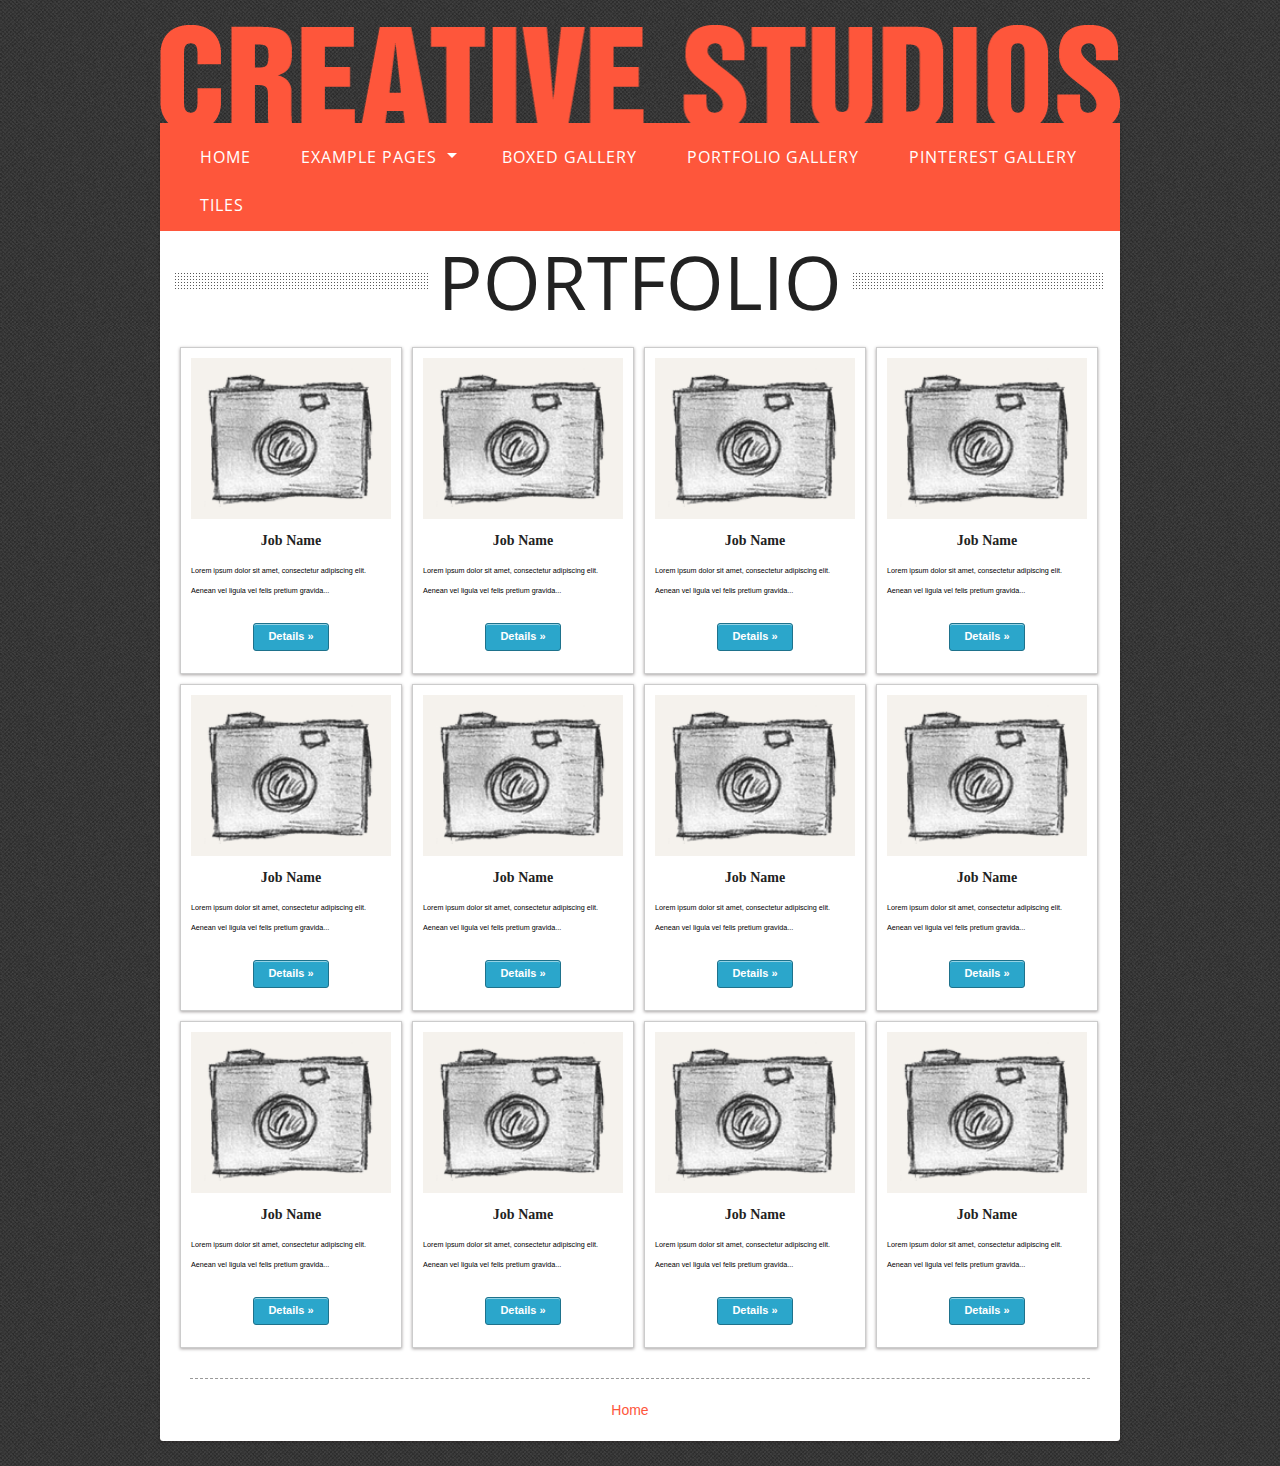
<file: portfolio.html>
<!DOCTYPE html>
<!--[if lt IE 7]> <html class="no-js lt-ie9 lt-ie8 lt-ie7" lang="en"> <![endif]-->
<!--[if IE 7]> <html class="no-js lt-ie9 lt-ie8" lang="en"> <![endif]-->
<!--[if IE 8]> <html class="no-js lt-ie9" lang="en"> <![endif]-->
<!--[if gt IE 8]><!--> <html class="no-js" lang="en"> <!--<![endif]-->
<head>
<title>Creative Studios | Portfolio</title>
<meta charset="utf-8">
<meta name="viewport" content="width=device-width">
<link rel="stylesheet" href="stylesheets/foundation.min.css">
<link rel="stylesheet" href="stylesheets/main.css">
<script src="javascripts/modernizr.foundation.js"></script>
<!-- Google fonts -->
<link href='http://fonts.googleapis.com/css?family=Open+Sans+Condensed:300|Playfair+Display:400italic' rel='stylesheet' type='text/css' />
<!-- IE Fix for HTML5 Tags -->
<!--[if lt IE 9]>
<script src="http://html5shiv.googlecode.com/svn/trunk/html5.js"></script>
<![endif]-->
</head>
<body>
<div class="row"> <a href="index.html"><img src="images/logo.png" alt="" style="border:none; margin-top:25px"></a> </div>
<div class="row page_wrap" style="margin-top:-2px">
  <!-- page wrap -->
  <div class="twelve columns">
    <!-- page wrap -->
    <div class="row">
      <div class="twelve columns header_nav" style="margin-bottom:0; box-shadow: none">
        <div class="twelve columns">
          <ul id="menu-header" class="nav-bar horizontal">
            <li ><a href="index.html">Home</a></li>
            <li class="has-flyout"> <a href="#">Example Pages</a><a href="#" class="flyout-toggle"></a>
              <ul class="flyout">
                <li class="has-flyout"><a href="blog.html">Blog</a></li>
                <li class="has-flyout"><a href="blog_single.html">Blog Single Page</a></li>
                <li class="has-flyout"><a href="products-page.html">Products Page</a></li>
                <li class="has-flyout"><a href="product-single.html">Product Single</a></li>
                <li class="has-flyout"><a href="pricing-table.html">Pricing Table</a></li>
                <li class="has-flyout"><a href="contact.html">Contact Page</a></li>
              </ul>
            </li>
            <li ><a href="galleries.html">Boxed Gallery</a></li>
            <li ><a href="portfolio.html">Portfolio Gallery</a></li>
            <li ><a href="pinterest-style.html">Pinterest Gallery</a></li>
            <li ><a href="tiles.html">Tiles</a></li>
          </ul>
          <script>$('ul#menu-header').nav-bar();</script>
        </div>
      </div>
    </div>
    <!-- END Header -->
    <div class="heading_dots hide-for-small">
      <h1 class="heading_supersize"><span class="heading_center_bg">PORTFOLIO</span></h1>
    </div>
    <div id="container">
      <div class='box photo col2'> <a href="#"><img src='images/prod_thumb.png' alt=""></a>
        <h4 style="text-align:center"><strong>Job Name</strong></h4>
        <p><small>Lorem ipsum dolor sit amet, consectetur adipiscing elit. Aenean vel ligula vel felis pretium gravida...</small></p>
        <p style="text-align:center"><a href="#" class="button small radius">Details &raquo;</a></p>
      </div>
      <div class='box photo col2'> <a href="#"><img src='images/prod_thumb.png' alt=""></a>
        <h4 style="text-align:center"><strong>Job Name</strong></h4>
        <p><small>Lorem ipsum dolor sit amet, consectetur adipiscing elit. Aenean vel ligula vel felis pretium gravida...</small></p>
        <p style="text-align:center"><a href="#" class="button small radius">Details &raquo;</a></p>
      </div>
      <div class='box photo col2'> <a href="#"><img src='images/prod_thumb.png' alt=""></a>
        <h4 style="text-align:center"><strong>Job Name</strong></h4>
        <p><small>Lorem ipsum dolor sit amet, consectetur adipiscing elit. Aenean vel ligula vel felis pretium gravida...</small></p>
        <p style="text-align:center"><a href="#" class="button small radius">Details &raquo;</a></p>
      </div>
      <div class='box photo col2'> <a href="#"><img src='images/prod_thumb.png' alt=""></a>
        <h4 style="text-align:center"><strong>Job Name</strong></h4>
        <p><small>Lorem ipsum dolor sit amet, consectetur adipiscing elit. Aenean vel ligula vel felis pretium gravida...</small></p>
        <p style="text-align:center"><a href="#" class="button small radius">Details &raquo;</a></p>
      </div>
      <div class='box photo col2'> <a href="#"><img src='images/prod_thumb.png' alt=""></a>
        <h4 style="text-align:center"><strong>Job Name</strong></h4>
        <p><small>Lorem ipsum dolor sit amet, consectetur adipiscing elit. Aenean vel ligula vel felis pretium gravida...</small></p>
        <p style="text-align:center"><a href="#" class="button small radius">Details &raquo;</a></p>
      </div>
      <div class='box photo col2'> <a href="#"><img src='images/prod_thumb.png' alt=""></a>
        <h4 style="text-align:center"><strong>Job Name</strong></h4>
        <p><small>Lorem ipsum dolor sit amet, consectetur adipiscing elit. Aenean vel ligula vel felis pretium gravida...</small></p>
        <p style="text-align:center"><a href="#" class="button small radius">Details &raquo;</a></p>
      </div>
      <div class='box photo col2'> <a href="#"><img src='images/prod_thumb.png' alt=""></a>
        <h4 style="text-align:center"><strong>Job Name</strong></h4>
        <p><small>Lorem ipsum dolor sit amet, consectetur adipiscing elit. Aenean vel ligula vel felis pretium gravida...</small></p>
        <p style="text-align:center"><a href="#" class="button small radius">Details &raquo;</a></p>
      </div>
      <div class='box photo col2'> <a href="#"><img src='images/prod_thumb.png' alt=""></a>
        <h4 style="text-align:center"><strong>Job Name</strong></h4>
        <p><small>Lorem ipsum dolor sit amet, consectetur adipiscing elit. Aenean vel ligula vel felis pretium gravida...</small></p>
        <p style="text-align:center"><a href="#" class="button small radius">Details &raquo;</a></p>
      </div>
      <div class='box photo col2'> <a href="#"><img src='images/prod_thumb.png' alt=""></a>
        <h4 style="text-align:center"><strong>Job Name</strong></h4>
        <p><small>Lorem ipsum dolor sit amet, consectetur adipiscing elit. Aenean vel ligula vel felis pretium gravida...</small></p>
        <p style="text-align:center"><a href="#" class="button small radius">Details &raquo;</a></p>
      </div>
      <div class='box photo col2'> <a href="#"><img src='images/prod_thumb.png' alt=""></a>
        <h4 style="text-align:center"><strong>Job Name</strong></h4>
        <p><small>Lorem ipsum dolor sit amet, consectetur adipiscing elit. Aenean vel ligula vel felis pretium gravida...</small></p>
        <p style="text-align:center"><a href="#" class="button small radius">Details &raquo;</a></p>
      </div>
      <div class='box photo col2'> <a href="#"><img src='images/prod_thumb.png' alt=""></a>
        <h4 style="text-align:center"><strong>Job Name</strong></h4>
        <p><small>Lorem ipsum dolor sit amet, consectetur adipiscing elit. Aenean vel ligula vel felis pretium gravida...</small></p>
        <p style="text-align:center"><a href="#" class="button small radius">Details &raquo;</a></p>
      </div>
      <div class='box photo col2'> <a href="#"><img src='images/prod_thumb.png' alt=""></a>
        <h4 style="text-align:center"><strong>Job Name</strong></h4>
        <p><small>Lorem ipsum dolor sit amet, consectetur adipiscing elit. Aenean vel ligula vel felis pretium gravida...</small></p>
        <p style="text-align:center"><a href="#" class="button small radius">Details &raquo;</a></p>
      </div>
    </div>
    <!-- end Masonry container -->
    <div class="twelve columns">
      <ul id="menu3" class="footer_menu horizontal">
        <li ><a href="index.html">Home</a></li>
      </ul>
    </div>
    <script>$('ul#menu3').nav-bar();</script>
  </div>
</div>
<!-- end page wrap) -->
<!-- Included JS Files (Compressed) -->
<script src="javascripts/foundation.min.js"></script>
<!-- Initialize JS Plugins -->
<script src="javascripts/app.js"></script>
<!-- Masonry for galleries -->
<script src="javascripts/masonry.js"></script>
<script>
$(function () {
    var $container = $('#container');
    $container.imagesLoaded(function () {
        $container.masonry({
            itemSelector: '.box',
            isFitWidth: true,
            isAnimated: true
        });
    });
});
</script>
<!-- END Masonry -->
</body>
</html>
</file>
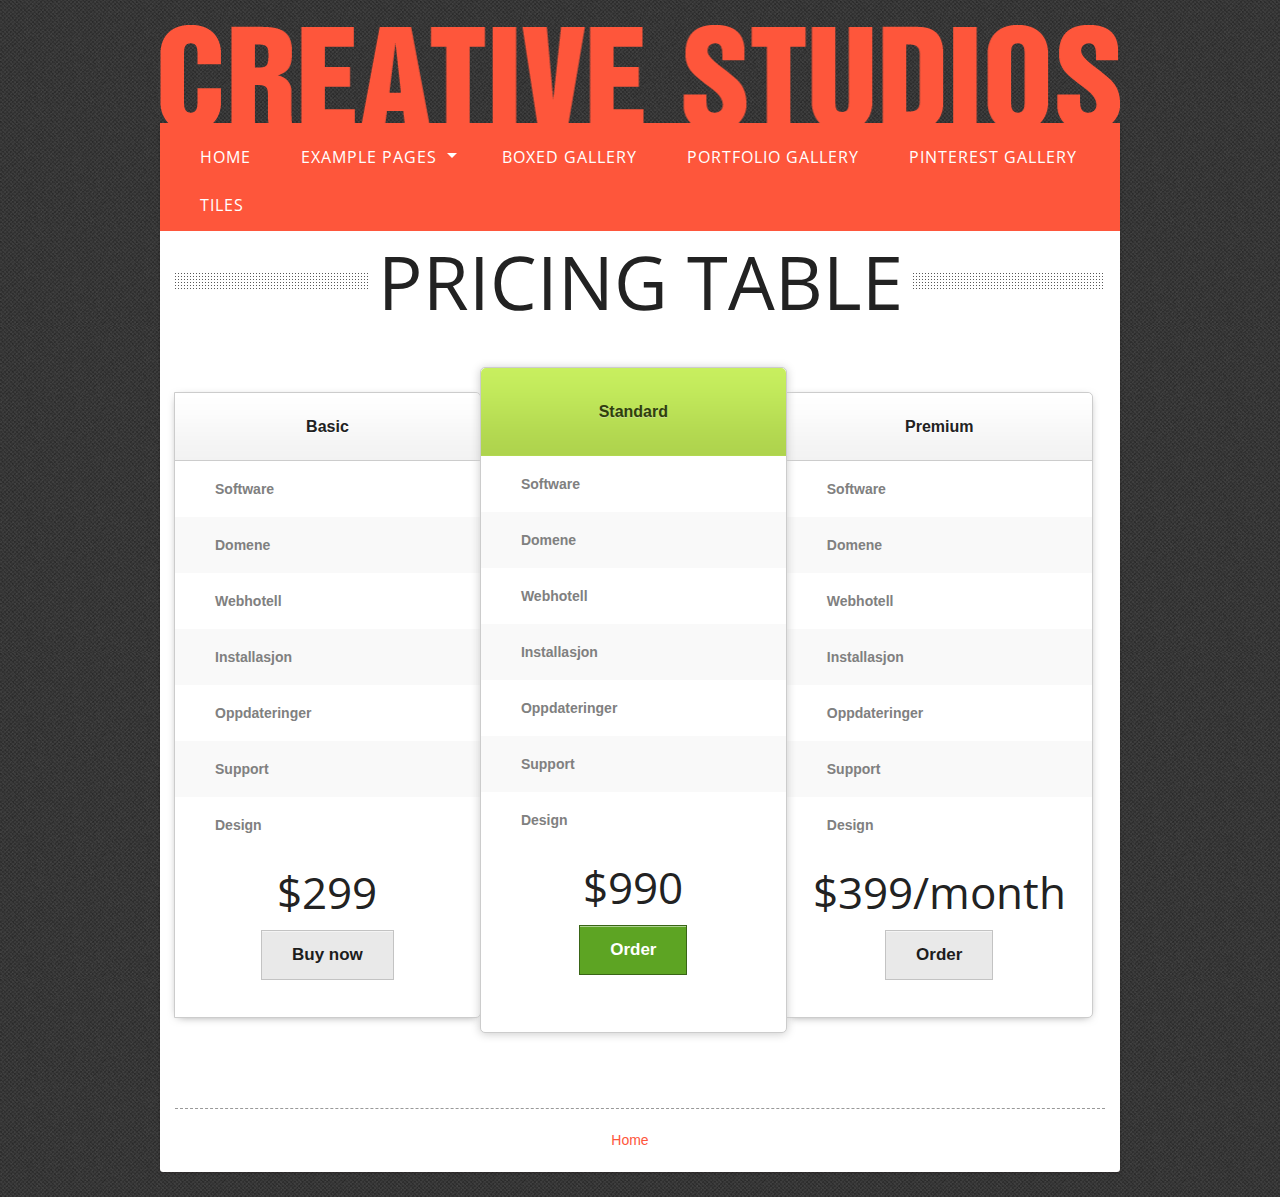
<file: pricing-table.html>
<!DOCTYPE html>
<!--[if lt IE 7]> <html class="no-js lt-ie9 lt-ie8 lt-ie7" lang="en"> <![endif]-->
<!--[if IE 7]> <html class="no-js lt-ie9 lt-ie8" lang="en"> <![endif]-->
<!--[if IE 8]> <html class="no-js lt-ie9" lang="en"> <![endif]-->
<!--[if gt IE 8]><!--> <html class="no-js" lang="en"> <!--<![endif]-->
<head>
<title>Creative Studios | Pricing Table</title>
<meta charset="utf-8">
<meta name="viewport" content="width=device-width">
<link rel="stylesheet" href="stylesheets/foundation.min.css">
<link rel="stylesheet" href="stylesheets/main.css">
<script src="javascripts/modernizr.foundation.js"></script>
<!-- Google fonts -->
<link href='http://fonts.googleapis.com/css?family=Open+Sans+Condensed:300|Playfair+Display:400italic' rel='stylesheet' type='text/css' />
<!-- IE Fix for HTML5 Tags -->
<!--[if lt IE 9]>
<script src="http://html5shiv.googlecode.com/svn/trunk/html5.js"></script>
<![endif]-->
</head>
<body>
<div class="row"> <a href="index.html"><img src="images/logo.png" alt="" style="border:none; margin-top:25px"></a> </div>
<div class="row page_wrap" style="margin-top:-2px">
  <!-- page wrap -->
  <div class="twelve columns">
    <!-- page wrap -->
    <div class="row">
      <div class="twelve columns header_nav" style="margin-bottom:0; box-shadow: none">
        <div class="twelve columns">
          <ul id="menu-header" class="nav-bar horizontal">
            <li ><a href="index.html">Home</a></li>
            <li class="has-flyout"> <a href="#">Example Pages</a><a href="#" class="flyout-toggle"></a>
              <ul class="flyout">
                <li class="has-flyout"><a href="blog.html">Blog</a></li>
                <li class="has-flyout"><a href="blog_single.html">Blog Single Page</a></li>
                <li class="has-flyout"><a href="products-page.html">Products Page</a></li>
                <li class="has-flyout"><a href="product-single.html">Product Single</a></li>
                <li class="has-flyout"><a href="pricing-table.html">Pricing Table</a></li>
                <li class="has-flyout"><a href="contact.html">Contact Page</a></li>
              </ul>
            </li>
            <li ><a href="galleries.html">Boxed Gallery</a></li>
            <li ><a href="portfolio.html">Portfolio Gallery</a></li>
            <li ><a href="pinterest-style.html">Pinterest Gallery</a></li>
            <li ><a href="tiles.html">Tiles</a></li>
          </ul>
          <script>$('ul#menu-header').nav-bar();</script>
        </div>
      </div>
    </div>
    <!-- END Header -->
    <div class="heading_dots" style="margin-bottom:0px">
      <h1 class="heading_supersize"><span class="heading_center_bg">PRICING TABLE</span></h1>
    </div>
  </div>
  <div class="twelve columns">
    <div class="cols-3" style="padding-top: 25px;">
      <div class="pricing_box radius-right">
        <div class="header"><span>Basic</span></div>
        <ul>
          <li class="even"><strong class="yes">Software</strong></li>
          <li class="odd"><strong class="no">Domene</strong></li>
          <li class="even"><strong class="no">Webhotell</strong></li>
          <li class="odd"><strong class="no">Installasjon</strong></li>
          <li class="even"><strong class="no">Oppdateringer</strong></li>
          <li class="odd"><strong class="no">Support</strong></li>
          <li class="even"><strong class="no">Design</strong></li>
        </ul>
        <h2 class="heading_largesize">$299 </h2>
        <p><a class="large secondary button" href="http://pul.ly/b/38788">Buy now</a></p>
      </div>
      <div class="pricing_box large radius-left">
        <div class="header"><span>Standard</span></div>
        <ul>
          <li class="even"><strong class="yes">Software</strong></li>
          <li class="odd"><strong class="no">Domene</strong></li>
          <li class="even"><strong class="no">Webhotell</strong></li>
          <li class="odd"><strong class="yes">Installasjon</strong></li>
          <li class="even"><strong class="yes">Oppdateringer</strong></li>
          <li class="odd"><strong class="no">Support</strong></li>
          <li class="even"><strong class="no">Design</strong></li>
        </ul>
        <h2 class="heading_largesize">$990 </h2>
        <p><a class="large success button" href="#">Order</a></p>
      </div>
      <div class="pricing_box radius-right">
        <div class="header"><span>Premium</span></div>
        <ul>
          <li class="even"><strong class="yes">Software</strong></li>
          <li class="odd"><strong class="yes">Domene</strong></li>
          <li class="even"><strong class="yes">Webhotell</strong></li>
          <li class="odd"><strong class="yes">Installasjon</strong></li>
          <li class="even"><strong class="yes">Oppdateringer</strong></li>
          <li class="odd"><strong class="yes">Support</strong></li>
          <li class="even"><strong class="yes">Design</strong></li>
        </ul>
        <h2 class="heading_largesize">$399/month</h2>
        <p><a class="large secondary button" href="#">Order</a></p>
      </div>
    </div>
    <div class="row">
      <div class="twelve columns">
        <ul id="menu3" class="footer_menu horizontal">
          <li ><a href="index.html">Home</a></li>
        </ul>
        <script>$('ul#menu3').nav-bar();</script>
      </div>
    </div>
  </div>
  <!-- end page wrap) -->
</div>
<!-- end page wrap) -->
<!-- Included JS Files (Compressed) -->
<script src="javascripts/foundation.min.js"></script>
<!-- Initialize JS Plugins -->
<script src="javascripts/app.js"></script>
</body>
</html>
</file>
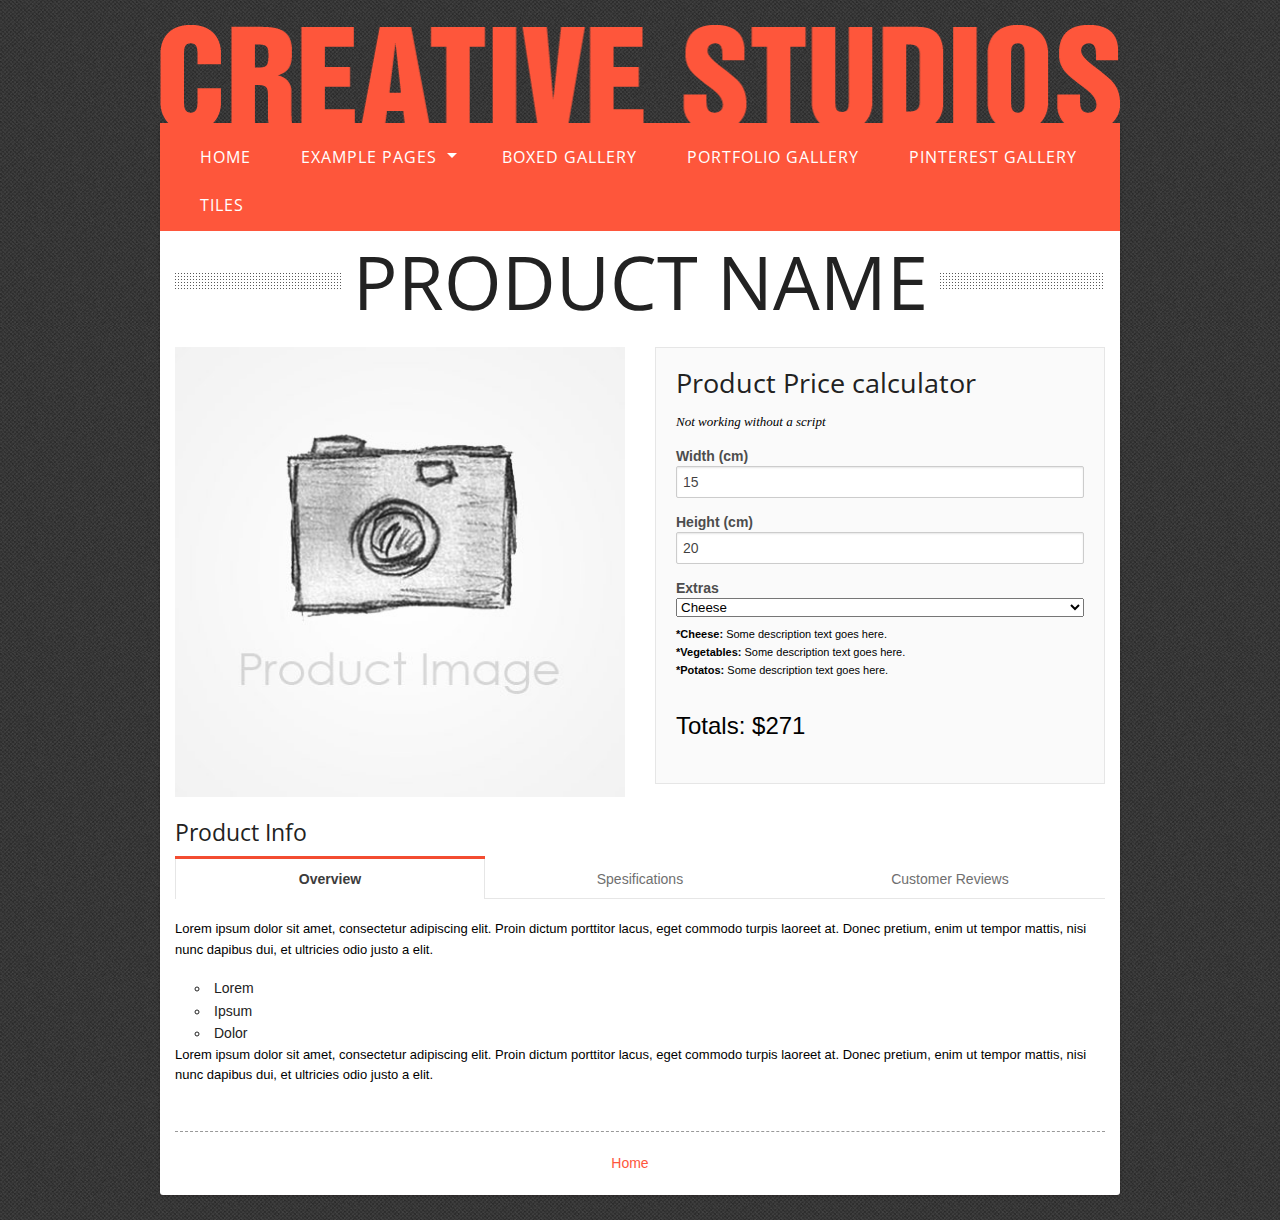
<file: product-single.html>
<!DOCTYPE html>
<!--[if lt IE 7]> <html class="no-js lt-ie9 lt-ie8 lt-ie7" lang="en"> <![endif]-->
<!--[if IE 7]> <html class="no-js lt-ie9 lt-ie8" lang="en"> <![endif]-->
<!--[if IE 8]> <html class="no-js lt-ie9" lang="en"> <![endif]-->
<!--[if gt IE 8]><!--> <html class="no-js" lang="en"> <!--<![endif]-->
<head>
<title>Creative Studios | Product Single</title>
<meta charset="utf-8">
<meta name="viewport" content="width=device-width">
<link rel="stylesheet" href="stylesheets/foundation.min.css">
<link rel="stylesheet" href="stylesheets/main.css">
<script src="javascripts/modernizr.foundation.js"></script>
<!-- Google fonts -->
<link href='http://fonts.googleapis.com/css?family=Open+Sans+Condensed:300|Playfair+Display:400italic' rel='stylesheet' type='text/css' />
<!-- IE Fix for HTML5 Tags -->
<!--[if lt IE 9]>
<script src="http://html5shiv.googlecode.com/svn/trunk/html5.js"></script>
<![endif]-->
</head>
<body>
<div class="row"> <a href="index.html"><img src="images/logo.png" alt="" style="border:none; margin-top:25px"></a> </div>
<div class="row page_wrap" style="margin-top:-2px">
  <!-- page wrap -->
  <div class="twelve columns">
    <!-- page wrap -->
    <div class="row">
      <div class="twelve columns header_nav" style="margin-bottom:0; box-shadow: none">
        <div class="twelve columns">
          <ul id="menu-header" class="nav-bar horizontal">
            <li ><a href="index.html">Home</a></li>
            <li class="has-flyout"> <a href="#">Example Pages</a><a href="#" class="flyout-toggle"></a>
              <ul class="flyout">
                <li class="has-flyout"><a href="blog.html">Blog</a></li>
                <li class="has-flyout"><a href="blog_single.html">Blog Single Page</a></li>
                <li class="has-flyout"><a href="products-page.html">Products Page</a></li>
                <li class="has-flyout"><a href="product-single.html">Product Single</a></li>
                <li class="has-flyout"><a href="pricing-table.html">Pricing Table</a></li>
                <li class="has-flyout"><a href="contact.html">Contact Page</a></li>
              </ul>
            </li>
            <li ><a href="galleries.html">Boxed Gallery</a></li>
            <li ><a href="portfolio.html">Portfolio Gallery</a></li>
            <li ><a href="pinterest-style.html">Pinterest Gallery</a></li>
            <li ><a href="tiles.html">Tiles</a></li>
          </ul>
          <script>$('ul#menu-header').nav-bar();</script>
        </div>
      </div>
    </div>
    <!-- END Header -->
    <div class="heading_dots" style="margin-bottom:15px">
      <h1 class="heading_supersize"><span class="heading_center_bg">PRODUCT NAME</span></h1>
    </div>
    <div class="row">
      <div class="six columns"> <img src="images/prod_large.jpg" alt=""> </div>
      <div class="six columns">
        <div class="panel">
          <h3>Product Price calculator</h3>
          <p style="font-style: italic; font-family: Georgia">Not working without a script</p>
          <form name="product_list" action="#">
            <label><strong>Width (cm)</strong></label>
            <input name="width" id="width" value="15" class="input_title_invoice" type="text">
            <p></p>
            <label><strong>Height (cm)</strong></label>
            <input name="length" id="length" value="20" class="input_title_invoice" type="text">
            <p></p>
            <label style="font-weight:bold">Extras</label>
            <select name="print">
              <option value="1100">Cheese</option>
              <option value="2900">Vegetables</option>
              <option value="1600">Potatos</option>
            </select>
            <p style="font-size: 11px; padding: 0 0 11px; margin-top: 9px"> <strong>*Cheese:</strong> Some description text goes here.<br>
              <strong>*Vegetables:</strong> Some description text goes here.<br>
              <strong>*Potatos:</strong> Some description text goes here. </p>
            <input name="unit_price" id="unit_price" value="340.00" type="hidden">
            <input value="271" name="sales_price" id="total_item" type="hidden">
            <p style="font-size: 24px">Totals: <span id="grandTotal">$271</span></p>
          </form>
        </div>
        <!-- end panel -->
      </div>
    </div>
    <!-- end row -->
    <h4>Product Info</h4>
    <div class="row">
      <div class="twelve columns">
        <dl class="tabs three-up">
          <dd class="active"><a href="#simple1">Overview</a></dd>
          <dd><a href="#simple2">Spesifications</a></dd>
          <dd><a href="#simple3">Customer Reviews</a></dd>
        </dl>
        <ul class="tabs-content">
          <li class="active" id="simple1Tab">
            <p>Lorem ipsum dolor sit amet, consectetur adipiscing elit. Proin dictum porttitor lacus, eget commodo turpis laoreet at. Donec pretium, enim ut tempor mattis, nisi nunc dapibus dui, et ultricies odio justo a elit.</p>
            <ul>
              <li>Lorem</li>
              <li>Ipsum</li>
              <li>Dolor</li>
            </ul>
            <p>Lorem ipsum dolor sit amet, consectetur adipiscing elit. Proin dictum porttitor lacus, eget commodo turpis laoreet at. Donec pretium, enim ut tempor mattis, nisi nunc dapibus dui, et ultricies odio justo a elit.</p>
          </li>
          <li id="simple2Tab">Some content</li>
          <li id="simple3Tab">
            <p><strong>John Doe:</strong> Amazing Product</p>
            <p><strong>Jane Doe:</strong> Ok Product</p>
            <p><strong>Doe Doe:</strong> Cool</p>
          </li>
        </ul>
      </div>
    </div>
    <div class="row">
      <div class="twelve columns">
        <ul id="menu3" class="footer_menu horizontal">
          <li ><a href="index.html">Home</a></li>
        </ul>
        <script>$('ul#menu3').nav-bar();</script>
      </div>
    </div>
  </div>
  <!-- end page wrap) -->
</div>
<!-- end page wrap) -->
<!-- Included JS Files (Compressed) -->
<script src="javascripts/foundation.min.js"></script>
<!-- Initialize JS Plugins -->
<script src="javascripts/app.js"></script>
</body>
</html>
</file>
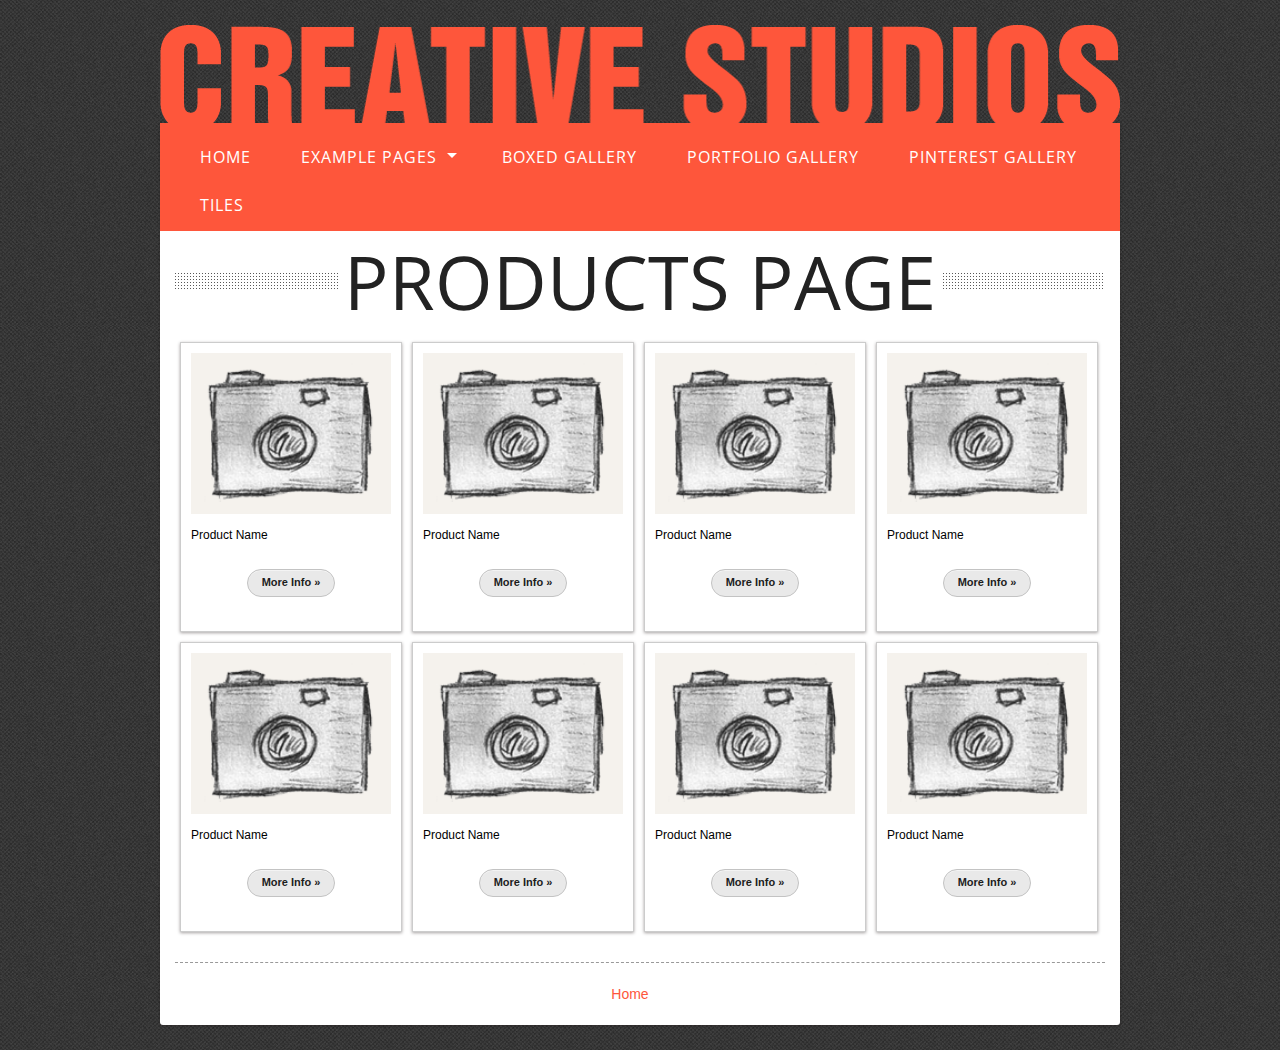
<file: products-page.html>
<!DOCTYPE html>
<!--[if lt IE 7]> <html class="no-js lt-ie9 lt-ie8 lt-ie7" lang="en"> <![endif]-->
<!--[if IE 7]> <html class="no-js lt-ie9 lt-ie8" lang="en"> <![endif]-->
<!--[if IE 8]> <html class="no-js lt-ie9" lang="en"> <![endif]-->
<!--[if gt IE 8]><!--> <html class="no-js" lang="en"> <!--<![endif]-->
<head>
<title>Creative Studios | Products Page</title>
<meta charset="utf-8">
<meta name="viewport" content="width=device-width">
<link rel="stylesheet" href="stylesheets/foundation.min.css">
<link rel="stylesheet" href="stylesheets/main.css">
<script src="javascripts/modernizr.foundation.js"></script>
<!-- Google fonts -->
<link href='http://fonts.googleapis.com/css?family=Open+Sans+Condensed:300|Playfair+Display:400italic' rel='stylesheet' type='text/css' />
<!-- IE Fix for HTML5 Tags -->
<!--[if lt IE 9]>
<script src="http://html5shiv.googlecode.com/svn/trunk/html5.js"></script>
<![endif]-->
</head>
<body>
<div class="row"> <a href="index.html"><img src="images/logo.png" alt="" style="border:none; margin-top:25px"></a> </div>
<div class="row page_wrap" style="margin-top:-2px">
  <!-- page wrap -->
  <div class="twelve columns">
    <!-- page wrap -->
    <div class="row">
      <div class="twelve columns header_nav" style="margin-bottom:0; box-shadow: none">
        <div class="twelve columns">
          <ul id="menu-header" class="nav-bar horizontal">
            <li ><a href="index.html">Home</a></li>
            <li class="has-flyout"> <a href="#">Example Pages</a><a href="#" class="flyout-toggle"></a>
              <ul class="flyout">
                <li class="has-flyout"><a href="blog.html">Blog</a></li>
                <li class="has-flyout"><a href="blog_single.html">Blog Single Page</a></li>
                <li class="has-flyout"><a href="products-page.html">Products Page</a></li>
                <li class="has-flyout"><a href="product-single.html">Product Single</a></li>
                <li class="has-flyout"><a href="pricing-table.html">Pricing Table</a></li>
                <li class="has-flyout"><a href="contact.html">Contact Page</a></li>
              </ul>
            </li>
            <li ><a href="galleries.html">Boxed Gallery</a></li>
            <li ><a href="portfolio.html">Portfolio Gallery</a></li>
            <li ><a href="pinterest-style.html">Pinterest Gallery</a></li>
            <li ><a href="tiles.html">Tiles</a></li>
          </ul>
          <script>$('ul#menu-header').nav-bar();</script>
        </div>
      </div>
    </div>
    <!-- END Header -->
    <div class="heading_dots_grey">
      <h1 class="heading_supersize" style="margin-bottom:5px"><span class="heading_bg"> PRODUCTS PAGE </span></h1>
    </div>
    <div id="container">
      <!-- product box -->
      <div class='box photo col2'> <a href="product-single.html"><img src='images/prod_thumb.png' alt=""></a>
        <p> Product Name </p>
        <p style='text-align:center; margin-bottom:12px'> <a href='product-single.html' class='button small secondary round'>More Info &#187;</a> </p>
      </div>
      <!-- product box -->
      <div class='box photo col2'> <a href="product-single.html"><img src='images/prod_thumb.png' alt=""></a>
        <p> Product Name </p>
        <p style='text-align:center; margin-bottom:12px'> <a href='product-single.html' class='button small secondary round'>More Info &#187;</a> </p>
      </div>
      <!-- product box -->
      <div class='box photo col2'> <a href="product-single.html"><img src='images/prod_thumb.png' alt=""></a>
        <p> Product Name </p>
        <p style='text-align:center; margin-bottom:12px'> <a href='product-single.html' class='button small secondary round'>More Info &#187;</a> </p>
      </div>
      <!-- product box -->
      <div class='box photo col2'> <a href="product-single.html"><img src='images/prod_thumb.png' alt=""></a>
        <p> Product Name </p>
        <p style='text-align:center; margin-bottom:12px'> <a href='product-single.html' class='button small secondary round'>More Info &#187;</a> </p>
      </div>
      <!-- product box -->
      <div class='box photo col2'> <a href="product-single.html"><img src='images/prod_thumb.png' alt=""></a>
        <p> Product Name </p>
        <p style='text-align:center; margin-bottom:12px'> <a href='product-single.html' class='button small secondary round'>More Info &#187;</a> </p>
      </div>
      <!-- product box -->
      <div class='box photo col2'> <a href="product-single.html"><img src='images/prod_thumb.png' alt=""></a>
        <p> Product Name </p>
        <p style='text-align:center; margin-bottom:12px'> <a href='product-single.html' class='button small secondary round'>More Info &#187;</a> </p>
      </div>
      <!-- product box -->
      <div class='box photo col2'> <a href="product-single.html"><img src='images/prod_thumb.png' alt=""></a>
        <p> Product Name </p>
        <p style='text-align:center; margin-bottom:12px'> <a href='product-single.html' class='button small secondary round'>More Info &#187;</a> </p>
      </div>
      <!-- product box -->
      <div class='box photo col2'> <a href="product-single.html"><img src='images/prod_thumb.png' alt=""></a>
        <p> Product Name </p>
        <p style='text-align:center; margin-bottom:12px'> <a href='product-single.html' class='button small secondary round'>More Info &#187;</a> </p>
      </div>
    </div>
    <!-- end Masonry container -->
    <div class="row">
      <div class="twelve columns">
        <ul id="menu3" class="footer_menu horizontal">
          <li ><a href="index.html">Home</a></li>
        </ul>
        <script>$('ul#menu3').nav-bar();</script>
      </div>
    </div>
    <!-- end page wrap) -->
    <!-- Included JS Files (Compressed) -->
    <script src="javascripts/foundation.min.js"></script>
    <!-- Initialize JS Plugins -->
    <script src="javascripts/app.js"></script>
    <!-- Masonry for galleries -->
    <script src="javascripts/masonry.js"></script>
    <script>
	$(function () {
		var $container = $('#container');
		$container.imagesLoaded(function () {
			$container.masonry({
				itemSelector: '.box',
				isFitWidth: true,
				isAnimated: true
			});
		});
	});
    </script>
    <!-- END Masonry -->
  </div>
  <!-- END page wrap -->
</div>
<!-- END page wrap -->
</body>
</html>
</file>
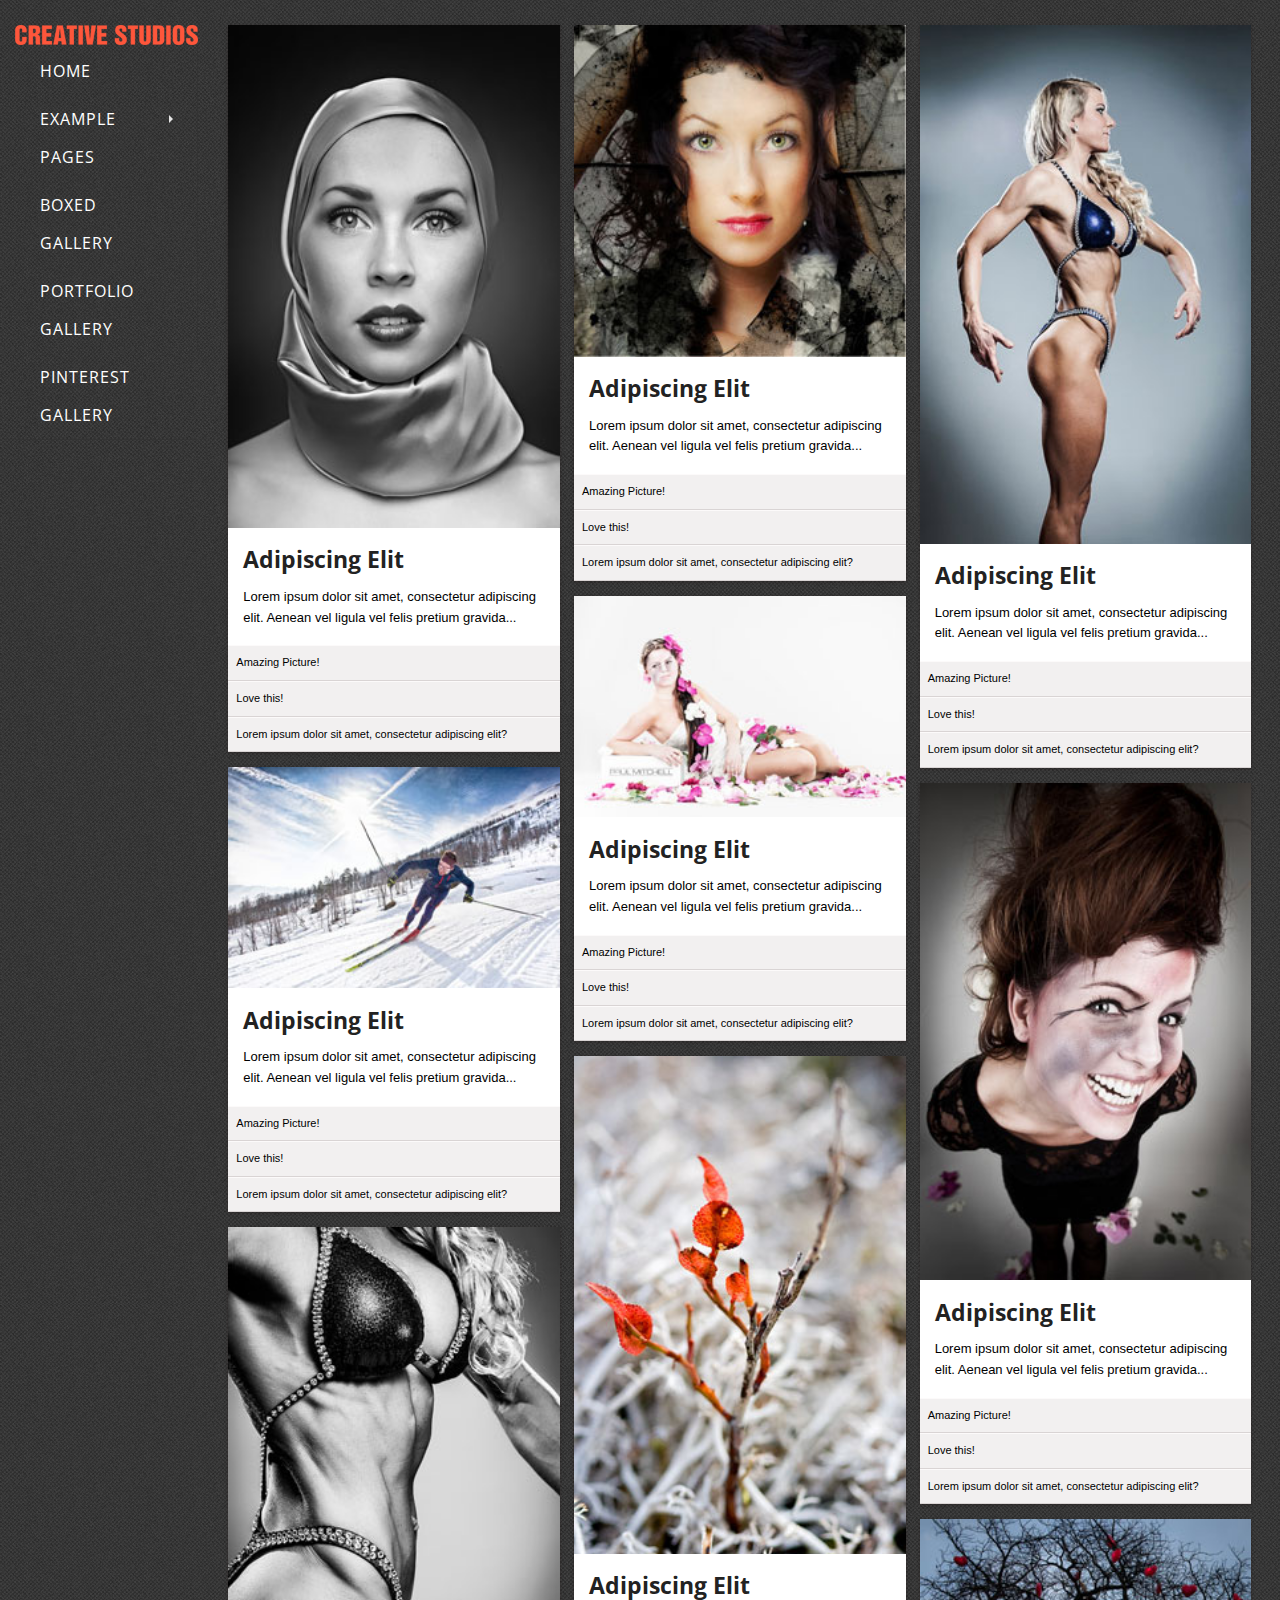
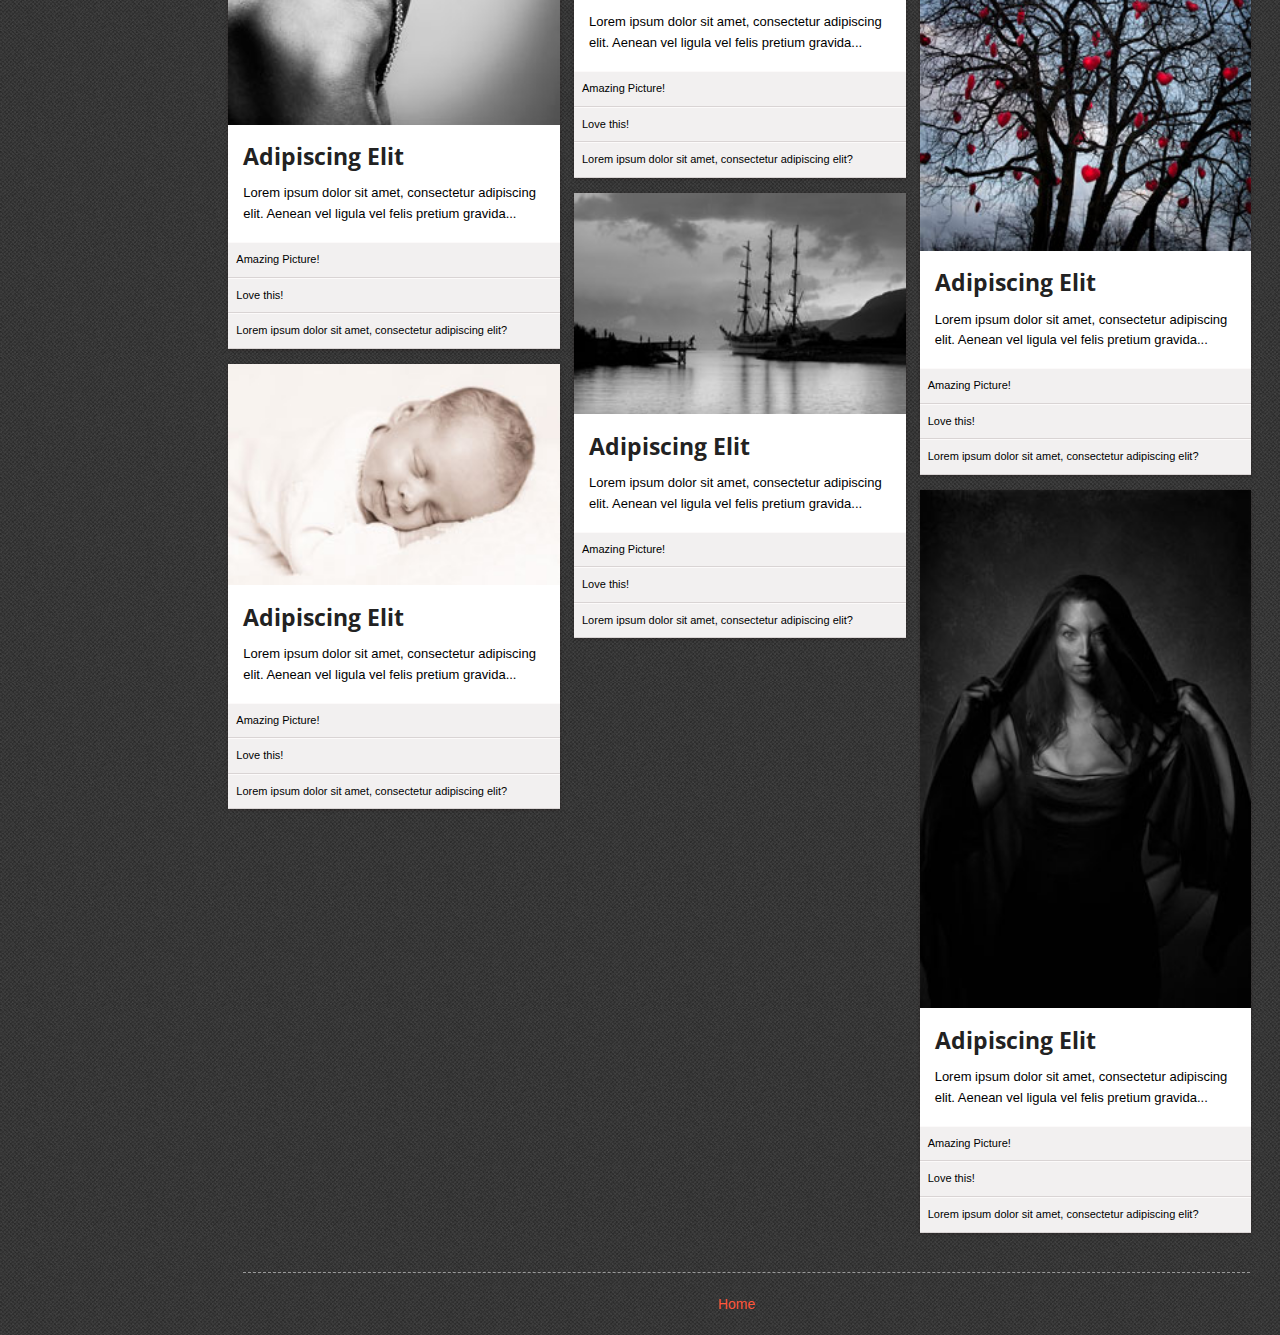
<file: tiles.html>
<!DOCTYPE html>
<!--[if lt IE 7]> <html class="no-js lt-ie9 lt-ie8 lt-ie7" lang="en"> <![endif]-->
<!--[if IE 7]> <html class="no-js lt-ie9 lt-ie8" lang="en"> <![endif]-->
<!--[if IE 8]> <html class="no-js lt-ie9" lang="en"> <![endif]-->
<!--[if gt IE 8]><!--> <html class="no-js" lang="en"> <!--<![endif]-->
<head>
<title>Creative Studios | Tiles</title>
<meta charset="utf-8">
<meta name="viewport" content="width=device-width">
<link rel="stylesheet" href="stylesheets/foundation.min.css">
<link rel="stylesheet" href="stylesheets/main.css">
<script src="javascripts/modernizr.foundation.js"></script>
<!-- Google fonts -->
<link href='http://fonts.googleapis.com/css?family=Open+Sans+Condensed:300|Playfair+Display:400italic' rel='stylesheet' type='text/css' />
<!-- IE Fix for HTML5 Tags -->
<!--[if lt IE 9]>
<script src="http://html5shiv.googlecode.com/svn/trunk/html5.js"></script>
<![endif]-->
</head>
<body>
<div style="clear:both; height:25px"></div>
<div class="two columns"> <a href="index.html"><img src="images/logo_small.png" alt="" style="border:none"></a>
  <ul class="nav-bar vertical">
    <li ><a href="index.html">Home</a></li>
    <li class="has-flyout"> <a href="#">Example Pages</a><a href="#" class="flyout-toggle"></a>
      <ul class="flyout">
        <li class="has-flyout"><a href="blog.html">Blog</a></li>
        <li class="has-flyout"><a href="blog_single.html">Blog Single Page</a></li>
        <li class="has-flyout"><a href="products-page.html">Products Page</a></li>
        <li class="has-flyout"><a href="product-single.html">Product Single</a></li>
        <li class="has-flyout"><a href="pricing-table.html">Pricing Table</a></li>
        <li class="has-flyout"><a href="contact.html">Contact Page</a></li>
      </ul>
    </li>
    <li ><a href="galleries.html">Boxed Gallery</a></li>
    <li ><a href="portfolio.html">Portfolio Gallery</a></li>
    <li ><a href="pinterest-style.html">Pinterest Gallery</a></li>
  </ul>
</div>
<!-- page wrap -->
<div class="ten columns">
  <!-- page wrap -->
  <div id="container">
    <div class='box_fluid col_fluid'> <a href="#"><img src='images/pin1.jpg' alt=""></a>
      <div class='box_fluid_inner'>
        <h4><strong>Adipiscing Elit</strong></h4>
        <p>Lorem ipsum dolor sit amet, consectetur adipiscing elit. Aenean vel ligula vel felis pretium gravida...</p>
      </div>
      <div class="box_comment">
        <p>Amazing Picture! 
      </div>
      <div class="box_comment">
        <p>Love this! 
      </div>
      <div class="box_comment">
        <p>Lorem ipsum dolor sit amet, consectetur adipiscing elit? 
      </div>
    </div>
    <div class='box_fluid col_fluid'> <a href="#"><img src='images/pin2.jpg' alt=""></a>
      <div class='box_fluid_inner'>
        <h4><strong>Adipiscing Elit</strong></h4>
        <p>Lorem ipsum dolor sit amet, consectetur adipiscing elit. Aenean vel ligula vel felis pretium gravida...</p>
      </div>
      <div class="box_comment">
        <p>Amazing Picture! 
      </div>
      <div class="box_comment">
        <p>Love this! 
      </div>
      <div class="box_comment">
        <p>Lorem ipsum dolor sit amet, consectetur adipiscing elit? 
      </div>
    </div>
    <div class='box_fluid col_fluid'> <a href="#"><img src='images/pin3.jpg' alt=""></a>
      <div class='box_fluid_inner'>
        <h4><strong>Adipiscing Elit</strong></h4>
        <p>Lorem ipsum dolor sit amet, consectetur adipiscing elit. Aenean vel ligula vel felis pretium gravida...</p>
      </div>
      <div class="box_comment">
        <p>Amazing Picture! 
      </div>
      <div class="box_comment">
        <p>Love this! 
      </div>
      <div class="box_comment">
        <p>Lorem ipsum dolor sit amet, consectetur adipiscing elit? 
      </div>
    </div>
    <div class='box_fluid col_fluid'> <a href="#"><img src='images/pin4.jpg' alt=""></a>
      <div class='box_fluid_inner'>
        <h4><strong>Adipiscing Elit</strong></h4>
        <p>Lorem ipsum dolor sit amet, consectetur adipiscing elit. Aenean vel ligula vel felis pretium gravida...</p>
      </div>
      <div class="box_comment">
        <p>Amazing Picture! 
      </div>
      <div class="box_comment">
        <p>Love this! 
      </div>
      <div class="box_comment">
        <p>Lorem ipsum dolor sit amet, consectetur adipiscing elit? 
      </div>
    </div>
    <div class='box_fluid col_fluid'> <a href="#"><img src='images/pin5.jpg' alt=""></a>
      <div class='box_fluid_inner'>
        <h4><strong>Adipiscing Elit</strong></h4>
        <p>Lorem ipsum dolor sit amet, consectetur adipiscing elit. Aenean vel ligula vel felis pretium gravida...</p>
      </div>
      <div class="box_comment">
        <p>Amazing Picture! 
      </div>
      <div class="box_comment">
        <p>Love this! 
      </div>
      <div class="box_comment">
        <p>Lorem ipsum dolor sit amet, consectetur adipiscing elit? 
      </div>
    </div>
    <div class='box_fluid col_fluid'> <a href="#"><img src='images/pin6.jpg' alt=""></a>
      <div class='box_fluid_inner'>
        <h4><strong>Adipiscing Elit</strong></h4>
        <p>Lorem ipsum dolor sit amet, consectetur adipiscing elit. Aenean vel ligula vel felis pretium gravida...</p>
      </div>
      <div class="box_comment">
        <p>Amazing Picture! 
      </div>
      <div class="box_comment">
        <p>Love this! 
      </div>
      <div class="box_comment">
        <p>Lorem ipsum dolor sit amet, consectetur adipiscing elit? 
      </div>
    </div>
    <div class='box_fluid col_fluid'> <a href="#"><img src='images/pin7.jpg' alt=""></a>
      <div class='box_fluid_inner'>
        <h4><strong>Adipiscing Elit</strong></h4>
        <p>Lorem ipsum dolor sit amet, consectetur adipiscing elit. Aenean vel ligula vel felis pretium gravida...</p>
      </div>
      <div class="box_comment">
        <p>Amazing Picture! 
      </div>
      <div class="box_comment">
        <p>Love this! 
      </div>
      <div class="box_comment">
        <p>Lorem ipsum dolor sit amet, consectetur adipiscing elit? 
      </div>
    </div>
    <div class='box_fluid col_fluid'> <a href="#"><img src='images/pin8.jpg' alt=""></a>
      <div class='box_fluid_inner'>
        <h4><strong>Adipiscing Elit</strong></h4>
        <p>Lorem ipsum dolor sit amet, consectetur adipiscing elit. Aenean vel ligula vel felis pretium gravida...</p>
      </div>
      <div class="box_comment">
        <p>Amazing Picture! 
      </div>
      <div class="box_comment">
        <p>Love this! 
      </div>
      <div class="box_comment">
        <p>Lorem ipsum dolor sit amet, consectetur adipiscing elit? 
      </div>
    </div>
    <div class='box_fluid col_fluid'> <a href="#"><img src='images/pin9.jpg' alt=""></a>
      <div class='box_fluid_inner'>
        <h4><strong>Adipiscing Elit</strong></h4>
        <p>Lorem ipsum dolor sit amet, consectetur adipiscing elit. Aenean vel ligula vel felis pretium gravida...</p>
      </div>
      <div class="box_comment">
        <p>Amazing Picture! 
      </div>
      <div class="box_comment">
        <p>Love this! 
      </div>
      <div class="box_comment">
        <p>Lorem ipsum dolor sit amet, consectetur adipiscing elit? 
      </div>
    </div>
    <div class='box_fluid col_fluid'> <a href="#"><img src='images/pin10.jpg' alt=""></a>
      <div class='box_fluid_inner'>
        <h4><strong>Adipiscing Elit</strong></h4>
        <p>Lorem ipsum dolor sit amet, consectetur adipiscing elit. Aenean vel ligula vel felis pretium gravida...</p>
      </div>
      <div class="box_comment">
        <p>Amazing Picture! 
      </div>
      <div class="box_comment">
        <p>Love this! 
      </div>
      <div class="box_comment">
        <p>Lorem ipsum dolor sit amet, consectetur adipiscing elit? 
      </div>
    </div>
    <div class='box_fluid col_fluid'> <a href="#"><img src='images/pin11.jpg' alt=""></a>
      <div class='box_fluid_inner'>
        <h4><strong>Adipiscing Elit</strong></h4>
        <p>Lorem ipsum dolor sit amet, consectetur adipiscing elit. Aenean vel ligula vel felis pretium gravida...</p>
      </div>
      <div class="box_comment">
        <p>Amazing Picture! 
      </div>
      <div class="box_comment">
        <p>Love this! 
      </div>
      <div class="box_comment">
        <p>Lorem ipsum dolor sit amet, consectetur adipiscing elit? 
      </div>
    </div>
    <div class='box_fluid col_fluid'> <a href="#"><img src='images/pin12.jpg' alt=""></a>
      <div class='box_fluid_inner'>
        <h4><strong>Adipiscing Elit</strong></h4>
        <p>Lorem ipsum dolor sit amet, consectetur adipiscing elit. Aenean vel ligula vel felis pretium gravida...</p>
      </div>
      <div class="box_comment">
        <p>Amazing Picture! 
      </div>
      <div class="box_comment">
        <p>Love this! 
      </div>
      <div class="box_comment">
        <p>Lorem ipsum dolor sit amet, consectetur adipiscing elit? 
      </div>
    </div>
  </div>
  <!-- end Masonry container -->
  <div class="twelve columns">
    <ul id="menu3" class="footer_menu horizontal">
      <li ><a href="index.html">Home</a></li>
    </ul>
  </div>
  <script>$('ul#menu3').nav-bar();</script>
</div>
<!-- end page wrap) -->
<!-- Included JS Files (Compressed) -->
<script src="javascripts/foundation.min.js"></script>
<!-- Initialize JS Plugins -->
<script src="javascripts/app.js"></script>
<!-- Masonry for galleries -->
<script src="javascripts/masonry.js"></script>
<script>
$(function () {
    $('#container').masonry({
        itemSelector: '.box_fluid',
        // set columnWidth a fraction of the container width
        columnWidth: function (containerWidth) {
            return containerWidth / 3;
            isResizable: true
        }
    });
});
</script>
<!-- END Masonry -->
</body>
</html>
</file>
<file: stylesheets/main.css>
/* Css Theme by CssTemplateHeaven - www.csstemplateheaven.com */

body {background: #fff url(../images/bg_dark.png)}

.row {width: 960px}

.page_wrap {margin: 25px auto 25px; border-radius: 3px; background: #FFF; box-shadow: 0 1px 3px rgba(34, 25, 25, 0.4)}

.header_nav {background: #FE563B; padding: 10px 0 2px; margin-bottom: 25px; box-shadow: 0 1px 3px rgba(34, 25, 25, 0.4); z-index: 999}

.header_nav_fullwidth {background: #FE563B; padding: 10px 0 2px; margin-bottom: 25px; box-shadow: 0 1px 3px rgba(34, 25, 25, 0.4)}

.header_logo {padding: 28px 0 0}
.header_logo img {float: right; margin-right: 30px}

.blog_post {}
.post_meta {font-family: Georgia, "Times New Roman", Times, serif; font-style: italic; text-align: center; color: #999}
p {color: #000; font-size: 13px}
p.welcome_text {font-size: 180%; text-align:center; font-weight: normal; font-family:Georgia, "Times New Roman", Times, serif; font-style:italic}

h1,h2,h3,h4 {font-family:'Open Sans Condensed',sans-serif; font-weight: normal}
.heading_dots {background: url(../images/heading_dots_grey.png) repeat-x center}
.heading_dots_grey {background: url(../images/heading_dots_grey.png) repeat-x center}
.heading_bg {background:#FFF; padding: 0 6px}
.heading_center_bg {background:#FFF; padding:0 10px}

.heading_supersize {font-size: 74px; text-align:center; font-weight: normal; line-height: normal; margin:0 0 10px}
.heading_largesize {font-size: 44px; text-align:center; font-weight: normal}

.dropcap_red, 
.dropcap_black {  
            border-radius: 100px 100px 100px 100px;
            display: block;
			float: left;
			font-size: 18px;
			line-height: 35px;
			margin: 4px 8px 0 0;
			text-align: center;
			width: 35px;
}

.dropcap_red {background: #FE563B; color: #FFF}
.dropcap_black {background: #000; color: #FFF}

.panel {background: #fafafa}

.panel.callout {background: #FE563B; border: 1px solid #CCC}

.panel.callout p, .panel.callout h4 {color: #fff}

ul.accordion > li.active {
    border-top: 3px solid #f34c31;
}

dl.tabs dd.active {
    border-top: 3px solid #f34c31;
    margin-top: -3px;
}

.nav-bar {margin-top: 0; background: none}
.nav-bar > li {border: 0; padding: 0; font-family: 'Open Sans Condensed',sans-serif; letter-spacing: 1px; box-shadow: none}
.nav-bar > li > a:first-child {font-size: 16px; text-transform: uppercase; padding: 5px 25px}
.nav-bar > li:last-child {border: 0; box-shadow: none}
.nav-bar > li.active:hover { background: #f34c31; cursor: default; }{}
.nav-bar > li:hover { background: #f34c31; color: #000;         
        -webkit-transition: all .2s ease-in-out;
        -moz-transition: all .2s ease-in-out;
        -ms-transition: all .2s ease-in-out;
        -o-transition: all .2s ease-in-out;
        transition: all .2s ease-in-out; 
}

.nav-bar > li > a { color: #fff}
.nav-bar > li > a:hover { color: #fff;}

.nav-bar > li.has-flyout > a:first-child:after { content: ""; display: block; width: 0; height: 0; border: solid 5px; border-color: #fff transparent transparent transparent; position: absolute; right: 20px; top: 20px; }

.nav-bar > li.has-flyout > a:hover:first-child:after { content: ""; display: block; width: 0; height: 0; border: solid 5px; border-color: #fff transparent transparent transparent; position: absolute; right: 20px; top: 20px; }


.flyout {background: #FE563B; border-radius: 5px; border: 0; margin-top: 8px; box-shadow: 0 3px 10px rgba(0, 0, 0, 0.7);}

ul.flyout li, .nav-bar li ul li { border-left: 0}
ul.flyout li a, .nav-bar li ul li a { background: #FE563B; color:#FFF; border: 0; font-size: 16px;}
ul.flyout li a:hover, .nav-bar li ul li a:hover { background: #f34c31; color: #fff; border: 0;         
        -webkit-transition: all .2s ease-in-out;
        -moz-transition: all .2s ease-in-out;
        -ms-transition: all .2s ease-in-out;
        -o-transition: all .2s ease-in-out;
        transition: all .2s ease-in-out; 
		}
		
/* gallery menu */

.gallery-nav-bar {list-style:none; text-align: center; padding-top:10px; font-family: 'Open Sans Condensed',sans-serif; letter-spacing: 2px; text-transform: uppercase}
.gallery-nav-bar li {display: inline-block; margin-right: 1px}

.gallery-nav-bar li {padding: 3px 12px}

.gallery-nav-bar li a {color: #000; padding: 3px 12px}

.gallery-nav-bar li a:hover {background: #C02702; color: #FFF; padding: 3px 12px; border-radius: 3px}


/* footer menu */

.footer_menu {text-align:center; border-top: 1px dashed #999; margin: 25px 0 0; padding: 20px 0}
.footer_menu li {display: inline; list-style: none; margin-right: 20px}
.footer_menu li a {color: #fe563b}



/**************************************************************************************/
/*------------------------------------ pricing tables -------------------------------*/
/************************************************************************************/

/*Pricing box*/
.pricing_box  { border: 1px solid #ccc; float: left; text-align: center; padding: 0 0 20px 0; margin-top: 25px; margin-left:-1px; box-shadow: 0 2px 10px -4px rgba(0, 0, 0, 0.5); -moz-box-shadow: 0 2px 10px -4px rgba(0, 0, 0, 0.5); background: #fff;}
.pricing_box.radius-left { -webkit-border-top-left-radius: 5px; border-top-left-radius: 5px; -moz-border-top-left-radius: 5px; -webkit-border-bottom-left-radius: 5px; border-bottom-left-radius: 5px; -moz-border-bottom-left-radius: 5px;}
.pricing_box.radius-right { -webkit-border-top-right-radius: 5px; border-top-right-radius: 5px; -moz-border-top-right-radius: 5px; -webkit-border-bottom-right-radius: 5px; border-bottom-right-radius: 5px; -moz-border-bottom-right-radius: 5px;}
.pricing_box .header  { text-shadow: 0 1px 1px #fff; border-bottom: 1px solid #ccc; background: url(../images/price.bg.png) repeat; -webkit-border-top-right-radius: 5px; border-top-right-radius: 5px; -moz-border-top-right-radius: 5px; -webkit-border-top-left-radius: 5px; border-top-left-radius: 5px; -moz-border-top-left-radius: 5px;}
.pricing_box .header { width: 100%; height: 68px; }
.pricing_box .header span { position: relative; top: 20px; font-size: 16px; font-weight: bold; line-height: 28px;}
.pricing_box .header span.info { position: relative; font-size: 12px; font-weight: normal; top: 2px; display: block; color: gray; } 
.pricing_box p { line-height: 28px;}
.pricing_box ul { list-style: none; margin: 0 0 15px 0!important; text-align: left;}

.cols-2 .pricing_box { width: 49.8%; margin-bottom:50px; }
.cols-3 .pricing_box  { width: 33%;  margin-bottom:50px;}
.cols-4 .pricing_box { width: 24.8%; font-size: 1em; }
.cols-5 .pricing_box { width: 19.5%; font-size: 0.9em;}

.pricing_box ul li { line-height: 4em; padding-left: 20px!important; margin-left:0; list-style-type: none!important;}
.pricing_box ul li.odd { background: #F9F9F9;}
.pricing_box ul li.even { background: #fff;}
.pricing_box strong { background:no-repeat 0 -9999px; height: 12px; padding-left: 20px; font-style: normal; color: gray; }
.pricing_box strong.no { background-position: 0 0;}
.pricing_box strong.yes { background-position: 0 -15px;}
.pricing_box strong.single { background-position: 0 -30px; }
.pricing_box strong.unlim { background-position: 0 -45px; }
.pricing_box strong.more{ background:no-repeat 0 0; height: 20px; width: 20px; cursor: pointer; float: right; padding: 0; margin: 14px 14px 0 0;}
.pricing_box strong.nopad { padding: 0;}
.pricing_box h3{ margin: 20px 0; font-size: 22px; display: block;}
.pricing_box h3 em{ font-size: 12px; font-weight: normal;}

.pricing_box p.button { height: 40px; background:no-repeat left 0; float: none; }
.pricing_box p.button a { font-size: 16px; font-weight:bold; line-height: 40px; background:no-repeat right -40px; padding:0 40px; }

.pricing_box p.button:hover {background-position:left -80px;}
.pricing_box p.button a:hover{background-position:right -120px;}

.pricing_box.large { position: relative; z-index: 9; margin-top: 0px; -moz-box-shadow: 0 1px 10px #cbcbcb; -webkit-box-shadow: 0 1px 10px #cbcbcb; box-shadow: 0px 1px 10px #cbcbcb; padding: 0 0 40px 0; border-radius: 5px;}
.pricing_box.large .header { color: #303E0E; text-shadow:0 1px 0 #C7DD90; height: 88px; background: url(../images/price.bg.signup.png) repeat; border-bottom: 1px solid #b2d850;}
.pricing_box.large .header  span{ top: 30px; }
.pricing_box.large .header  span.info{ top: 14px; color: #576e1f; text-shadow:none; }

.pricing_box.large p.button { background-position:left -160px;}
.pricing_box.large p.button a{ background-position:right -200px; color: #303E0E; text-shadow:0 1px 0 #C7DD90;  }

.pricing_box.large p.button:hover { background-position:left -240px;}
.pricing_box.large p.button a:hover{ background-position:right -280px; }

/*-------------------------------------------------------------------------------------------------*/
/* Masonry
/*-------------------------------------------------------------------------------------------------*/

.centered { margin: 0 auto; }

.box {
  margin: 5px;
  padding: 10px;
  background: #fff;
  border: 1px solid #ccc;
  box-shadow: 0 1px 3px rgba(34, 25, 25, 0.4);
  font-size: 100%;
  line-height: 1.4em;
  float: left;
}

.box p {font-size: 12px; margin: 0; padding: 12px 0}

.box h2 {
  font-size: 14px;
  font-weight: 200;
}

.box h4 {
  margin-bottom: 0; font-size: 14px; font-family:Georgia, "Times New Roman", Times, serif; padding: 0px;
}

.box img,
#tumblelog img {
  display: block;
  width: 100%;
}


.box_comment {background: #F2F0F0; border-bottom: 1px solid white; padding: 8px; border-bottom: 1px solid #D9D4D4; border-top: 1px solid #FCFAFA; overflow: hidden;}
.box_comment p {font-size: 11px; padding: 0px; margin:0}

.rtl .box {
  float: right;
  text-align: right; 
  direction: rtl;
}

.col1 {width: 80px}
.col2 {width: 222px}
.col3 {width: 280px}
.col4 {width: 380px}
.col5 {width: 480px}

.col1 img { max-width: 80px; }
.col2 img { max-width: 211px; }
.col3 img { max-width: 280px; }
.col4 img { max-width: 380px; }
.col5 img { max-width: 480px; }

/* fluid masonry */

.box_fluid {
  margin-bottom: 1.4%;
  padding: 0;
  background: #FFF;
  box-shadow: 0 1px 3px rgba(34, 25, 25, 0.4);
  font-size: 100%;
  line-height: 1.4em;
  float: left;
}

.box_fluid_inner {padding: 0 15px 0}

.col_fluid {width: 32%}
.col_fluid img {width: 100%}
</file>
